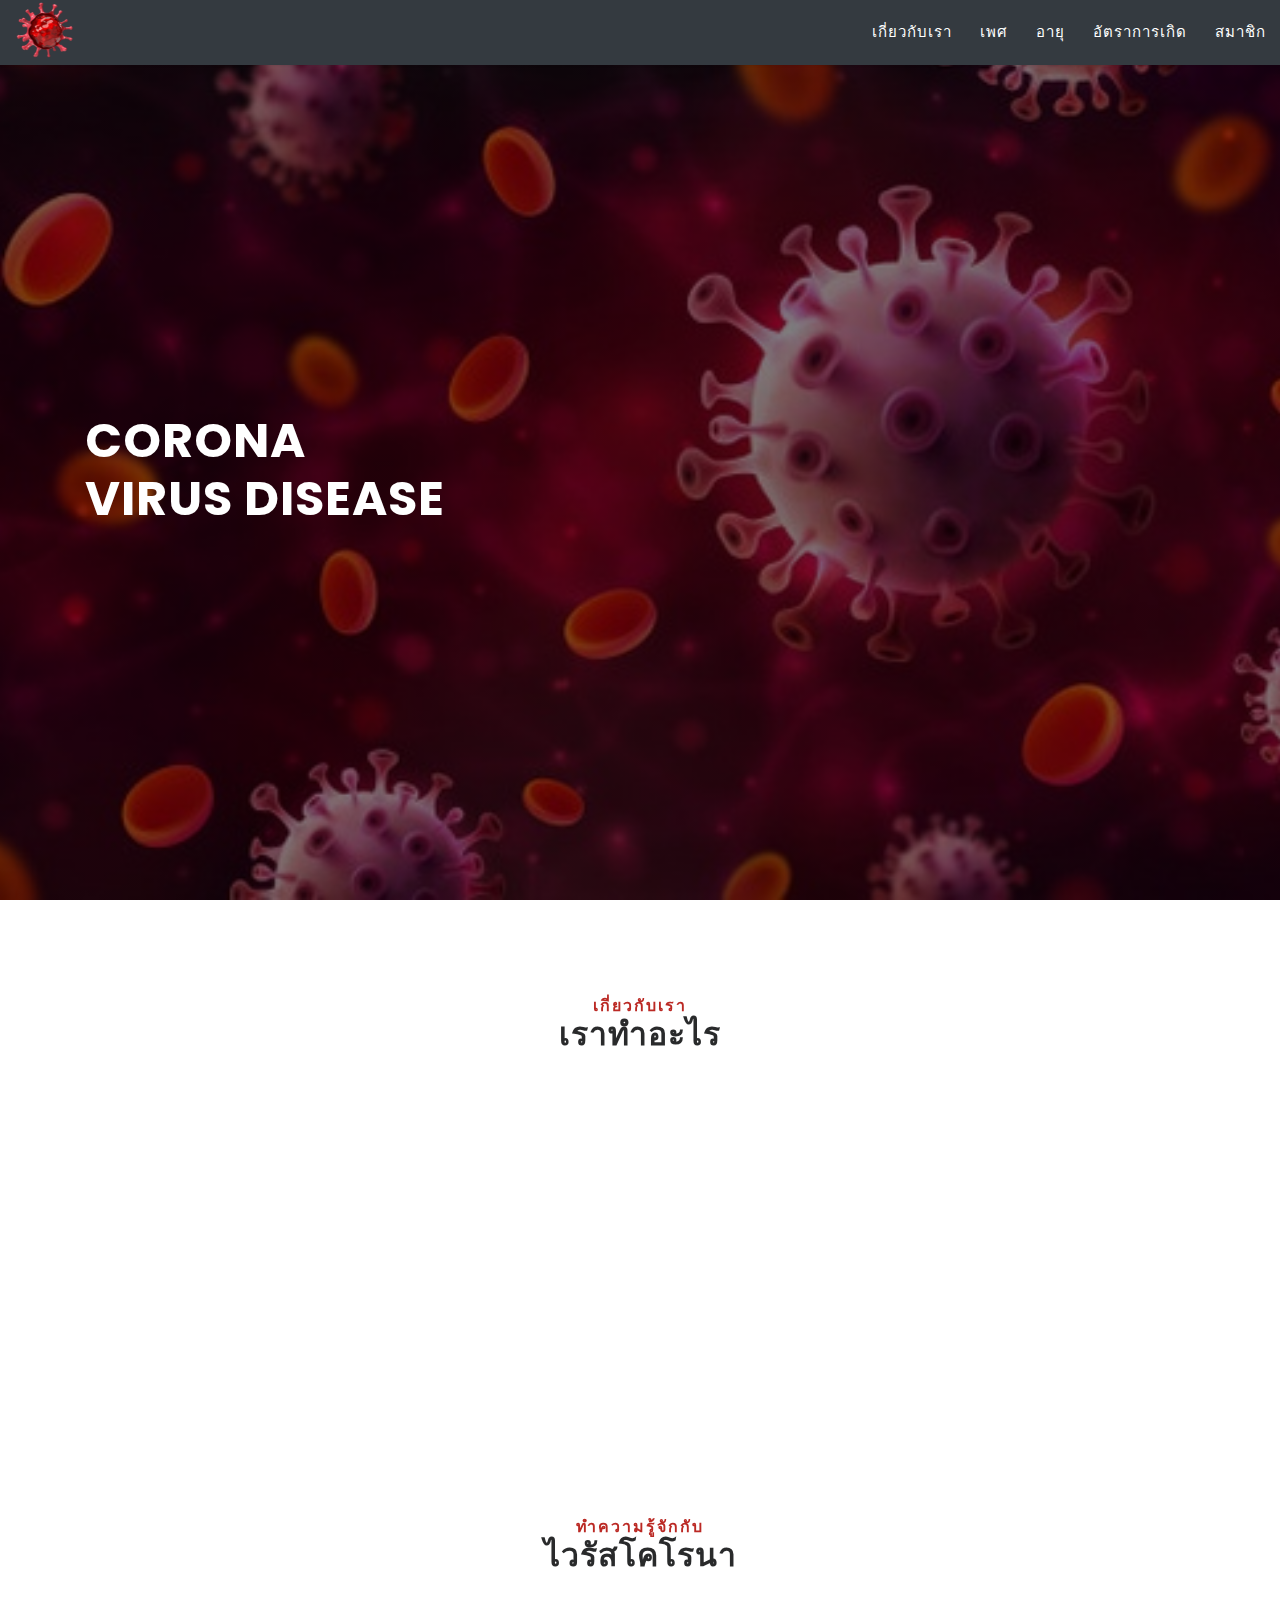
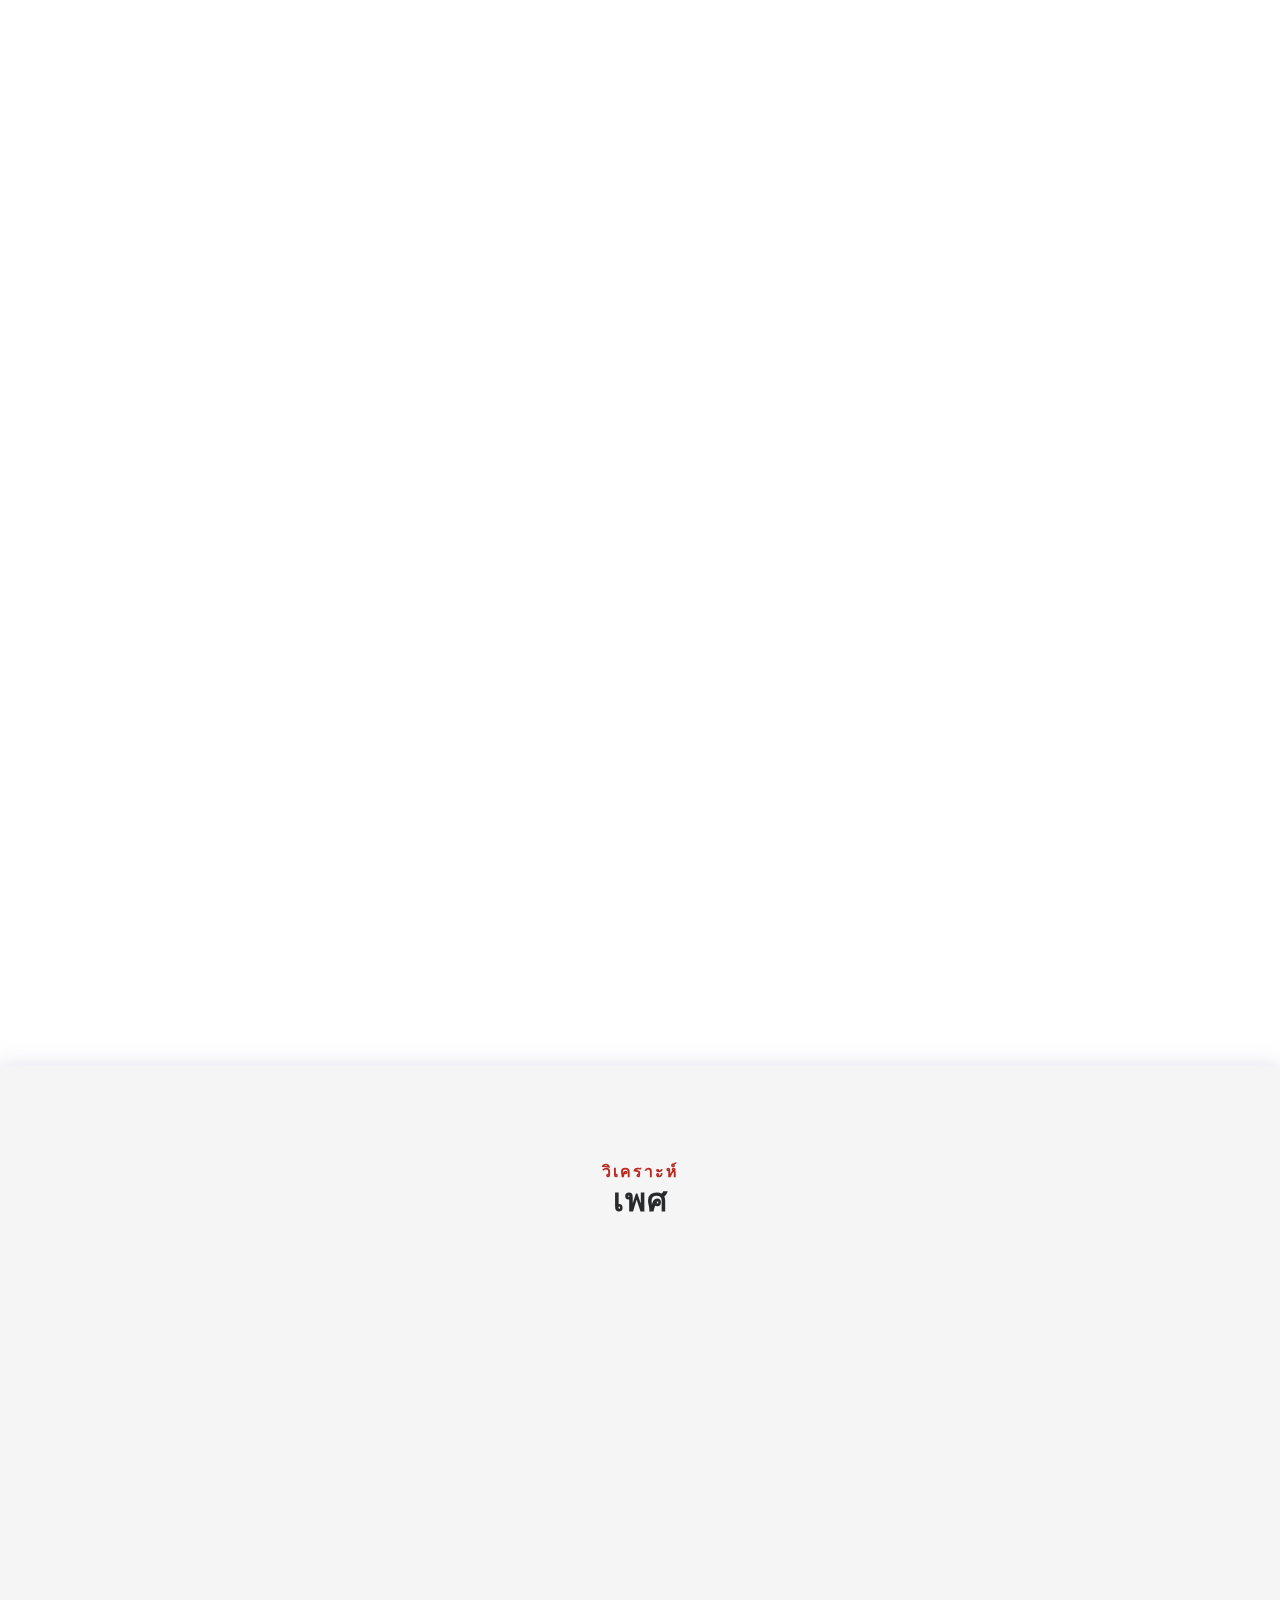
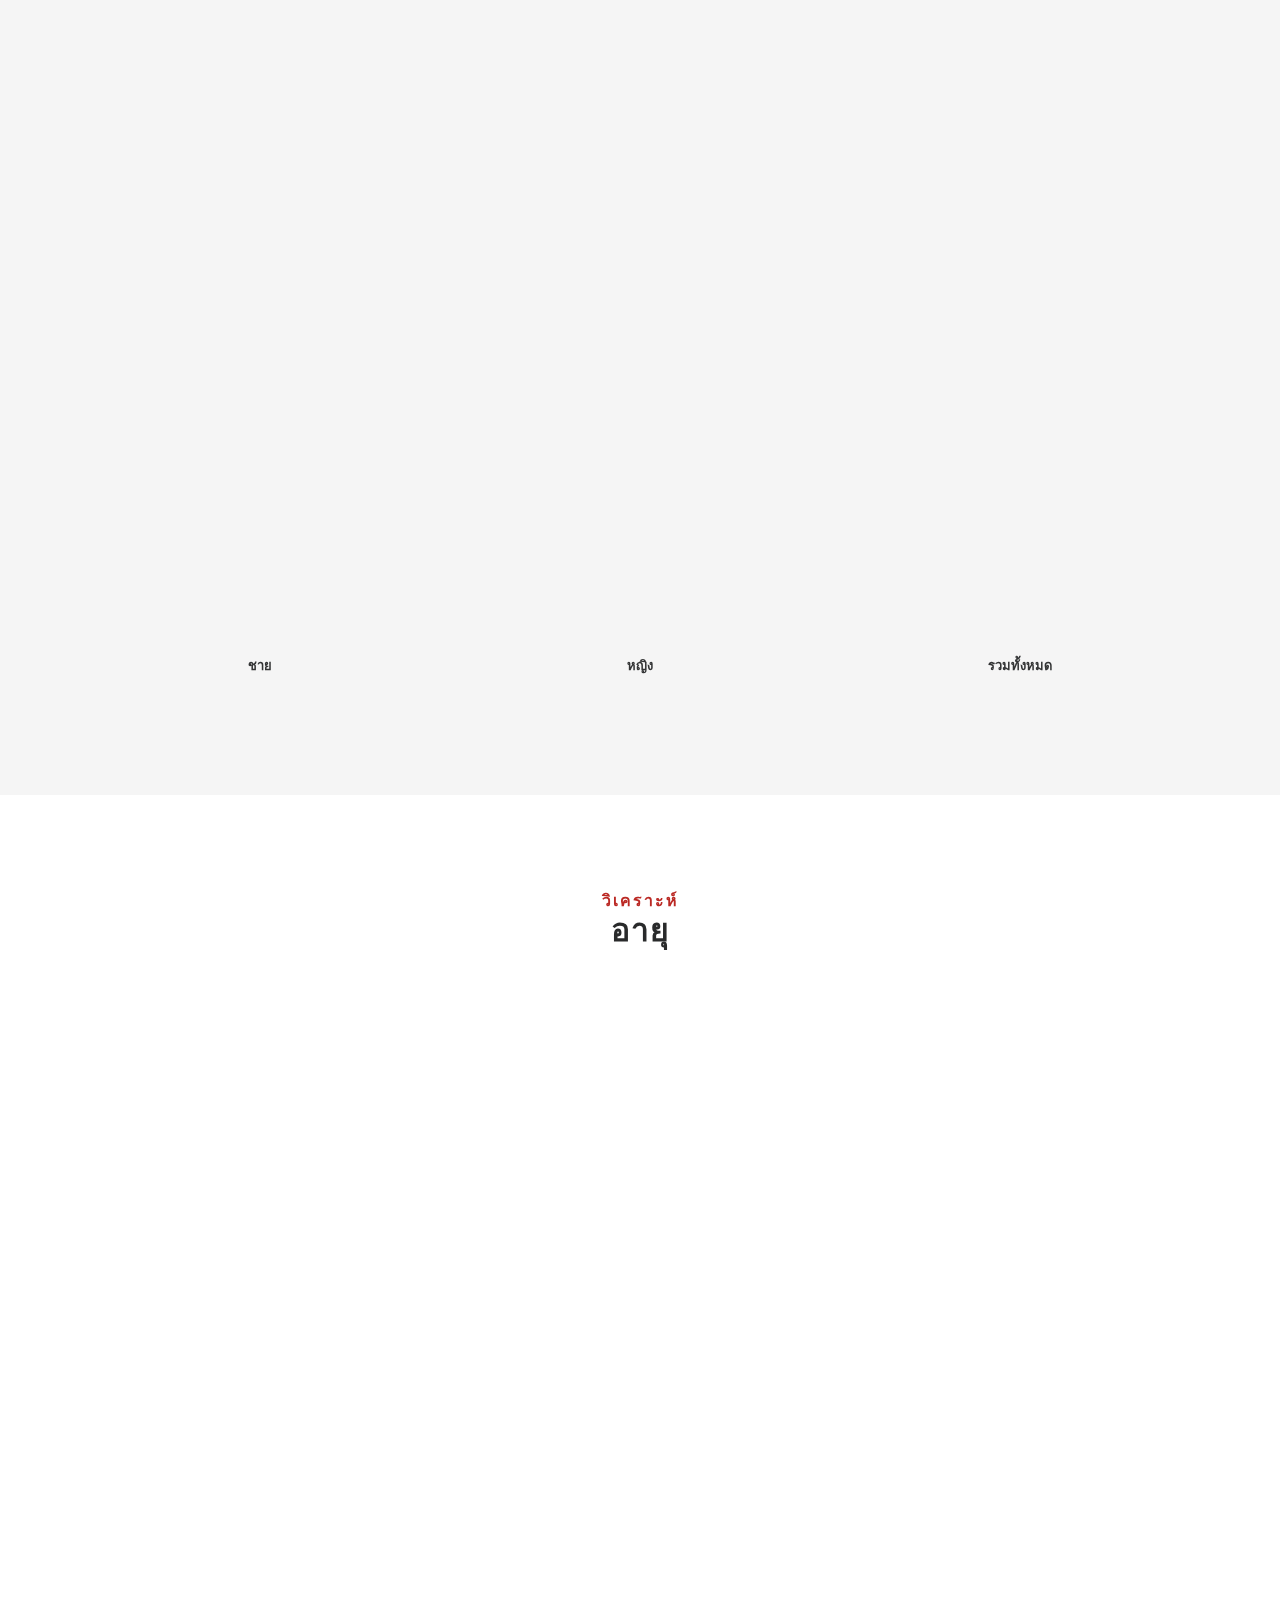
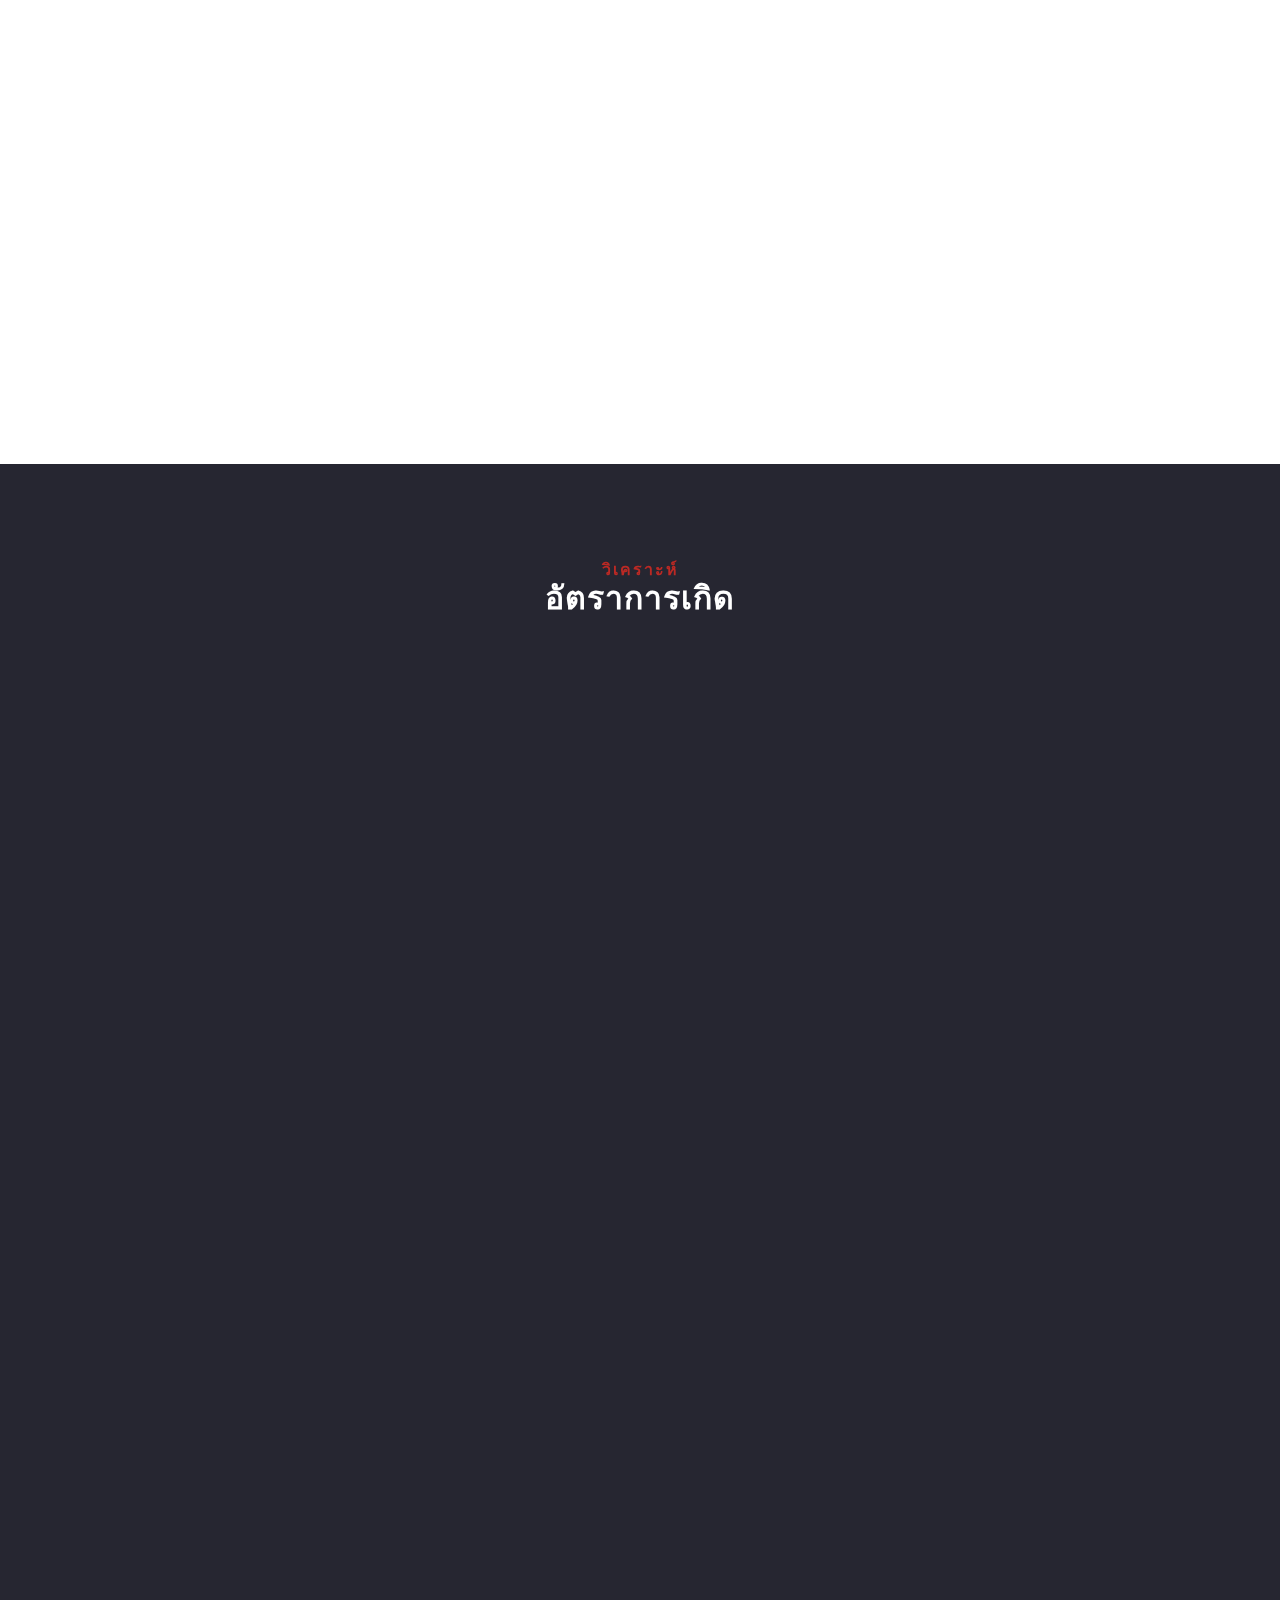
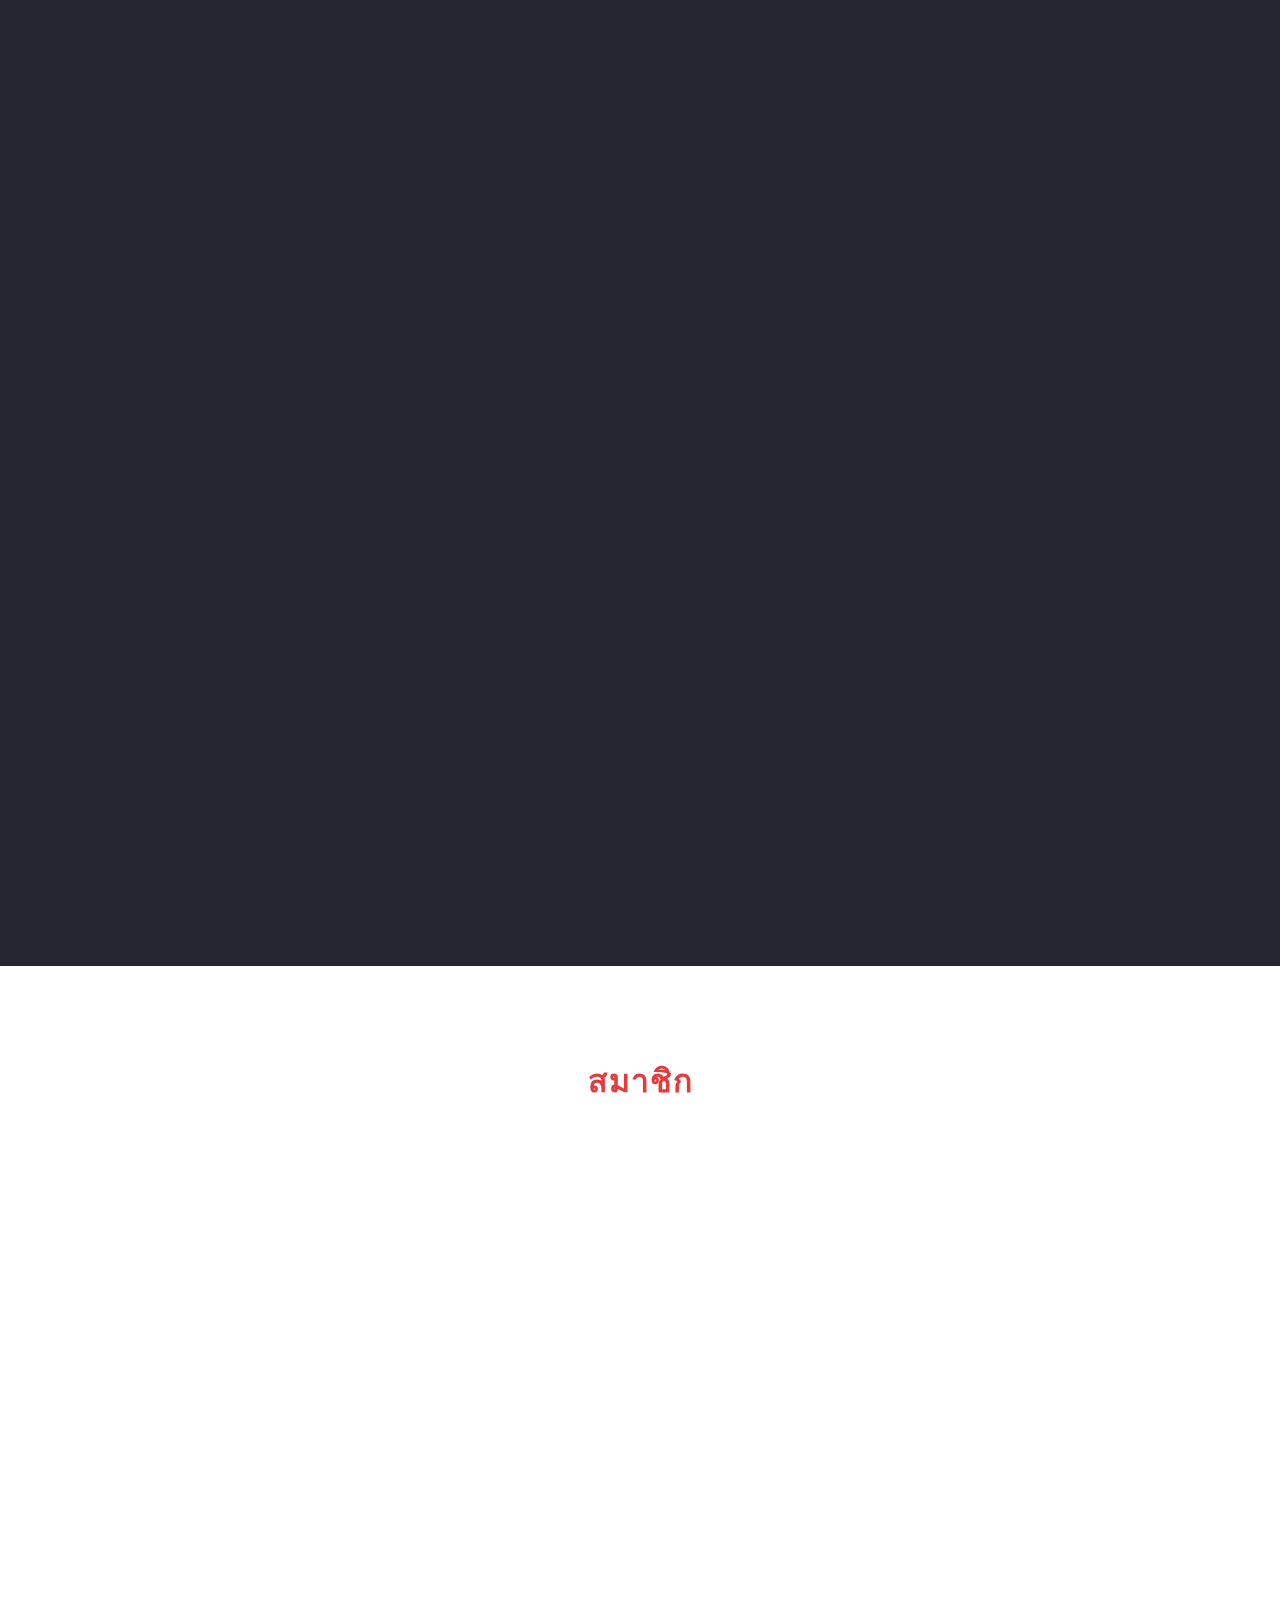
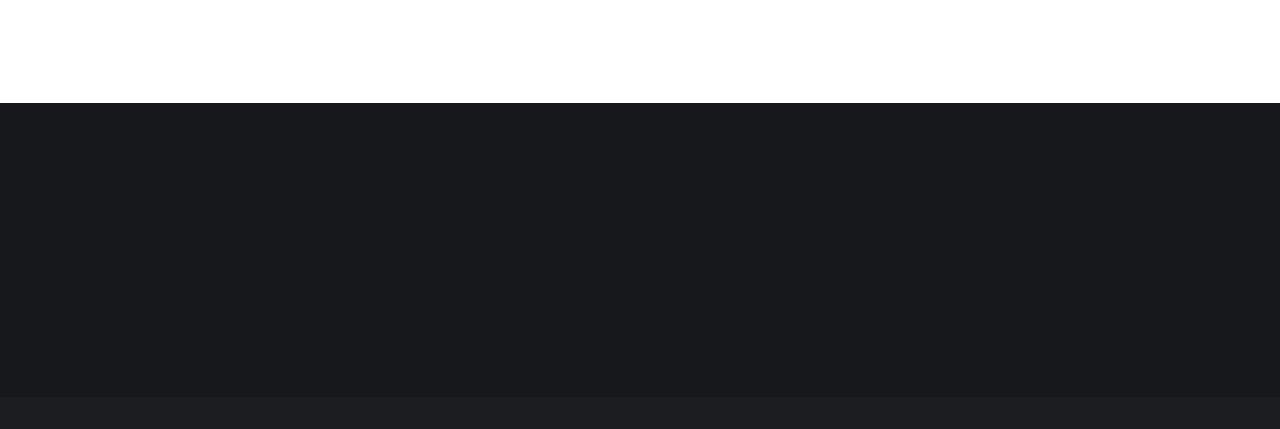
<file: project/docs/index.html>
<!DOCTYPE html>
<html>
<head>
    <title>Corona Virus Disease</title>
    <!-- Meta tag Keywords -->
    <meta name="viewport" content="width=device-width, initial-scale=1">
    <meta charset="UTF-8" />
    <meta name="keywords" content="" />
	<meta name="theme-color" content="#105ae4">
	<link rel="apple-touch-icon" sizes="180x180" href="apple-touch-icon.png">
	<link rel="icon" type="image/png" sizes="32x32" href="favicon-32x32.png">
	<link rel="icon" type="image/png" sizes="16x16" href="favicon-16x16.png">
	<link rel="manifest" href="site.webmanifest">
	<link rel="mask-icon" href="safari-pinned-tab.svg" color="#5bbad5">
	<meta name="msapplication-TileColor" content="#da532c">
	<meta name="theme-color" content="#ffffff">

    <!-- //Meta tag Keywords -->

    <!-- Custom-Files -->
    <link rel="stylesheet" href="css/bootstrap.css">
    <!-- Bootstrap-Core-CSS -->
    <link rel="stylesheet" href="css/style.css" type="text/css" media="all" />
    <link rel="stylesheet" href="css/aos.css">
    <link href='css/aos-animation.css' rel='stylesheet prefetch' type="text/css" media="all" />

    <!-- Style-CSS -->
    <!-- font-awesome-icons -->
    <link rel="stylesheet" href="https://use.fontawesome.com/releases/v5.5.0/css/all.css" integrity="sha384-B4dIYHKNBt8Bc12p+WXckhzcICo0wtJAoU8YZTY5qE0Id1GSseTk6S+L3BlXeVIU" crossorigin="anonymous">
    <!-- //font-awesome-icons -->
    <!-- /Fonts -->
    <link href="https://fonts.googleapis.com/css?family=Poppins:400,600,700" rel="stylesheet">
    <link href="https://fonts.googleapis.com/css?family=Kanit:400,500,600,700" rel="stylesheet">
    <!-- //Fonts -->

</head>

<body data-spy="scroll" data-target=".navbar" data-offset="80">
    <!-- mian-content -->
    <div class="main-content" id="home">
        <!-- header -->
        <header class="py-0">
            <div>
                <nav class="navbar navbar-expand-lg navbar-light bg-dark">
                    <h1>
                        <a class=" container navbar-brand" href="index.html"><span class="logo" id="navlogo" ></a>
                    </h1>
                    <button class="navbar-toggler" type="button" data-toggle="collapse" data-target="#navbarSupportedContent" aria-controls="navbarSupportedContent" aria-expanded="false" aria-label="Toggle navigation">
				<span class="navbar-toggler-icon"></span>
			</button>

                    <div class="collapse navbar-collapse" id="navbarSupportedContent">
                        <ul class="navbar-nav ml-4">
                            <li class="nav-item">
                                <a class="nav-link scroll" href="#about">เกี่ยวกับเรา</a>
                            </li>
                             <li class="nav-item">
                                <a class="nav-link scroll" href="#gender">เพศ</a>
                            </li>
                             <li class="nav-item">
                                <a class="nav-link scroll" href="#age">อายุ</a>
                            </li>
								  <li class="nav-item">
                                <a class="nav-link scroll" href="#rate">อัตราการเกิด</a>
                            </li>
                            <li class="nav-item">
                                <a class="nav-link scroll" href="#member">สมาชิก</a>
                            </li>
                        </ul>
                    </div>
                </nav>
            </div>
        </header>

        <!-- //header -->
        <!-- banner -->
        <section class="banner">
            <div class="container">
                <div class="row banner-grids">
                    <div class="col-lg-6 banner-info">
                        <h2 data-aos="fade-up">CORONA</h2>
                        <h3 class="mb-3" data-aos="fade-up">VIRUS DISEASE</h3>
                        <h3 class="mb-3" data-aos="fade-up"></h3>
                        <p class="mb-4" data-aos="fade-up"></p>
                    </div>
                    </div>
                </div>
            </div>
        </section>
        <!-- //banner -->
    </div>
    <!--/ab -->
    <section id="about" class="about py-lg-5 py-md-5 py-3">
        <div class="container">
            <div class="inner-sec-wthree py-lg-5 py-3">
                <h3 class="tittle text-uppercase text-center mb-lg-5 mb-3"><span class="sub-tittle">เกี่ยวกับเรา</span>เราทำอะไร</h3>
					<p class="about" data-aos="fade-up">เรานำสถิติการติดเชื้อโควิดของประเทศไทยในช่วงเดือนมีนาคม-ตุลาคม มาวิเคราะห์เพื่อต้องการให้ผู้คนสามารถเข้าถึงข้อมูลที่เป็นประโยชน์ทั้งในด้านสถานการณ์ผู้ติดเชื้อ ข้อมูลเกี่ยวกับไวรัส การป้องกันตนเอง เพื่อที่จะสามารถลดอัตราการติดเชื้อไวรัสโควิดได้</p>
                <div class="feature-grids row mb-lg-5 mb-3">
				
					
                    <div class="col-lg-4 p-0" data-aos="fade-up">
					       <a href="#gender" class="scroll">
								<div class="bottom-gd p-5">
									<h3 class="my-3"> <span class="fa fa-venus-mars" aria-hidden="true"></span>วิเคราะห์เพศ</h3>
									<p>อัตราผู้ติดเชื้อโควิดในประเทศไทย ส่วนใหญ่เป็นเพศชายหรือเพศหญิง</p>
								</div>
						    </a>
                    </div>
					
						<div class="col-lg-4 p-0" data-aos="fade-up">
							<a href="#age" class="scroll">
                        <div class="bottom-gd p-5 secondbox">
                            <h3 class="my-3"> <span class="fas fa-chart-bar" aria-hidden="true"></span>วิเคราะห์อายุ</h3>
                            <p>อัตราผู้ติดเชื้อโควิด<br>เกิดขึ้นกับช่วงอายุใดมากที่สุด</p>
                        </div>
							</a>
                    </div>
					
                    <div class="col-lg-4 p-0" data-aos="fade-up">
					       <a href="#rate" class="scroll">
								<div class="bottom-gd p-5">
									<h3 class="my-3"> <span class="fas fa-chart-line" aria-hidden="true"></span>วิเคราะห์อัตราการเกิด</h3>
									<p>อัตราผู้ที่ติดเชื้อและเสียชีวิตจากการติดเชื้อ<br>โควิดในแต่ละเดือน</p>
								</div>
						    </a>
                    </div>

                </div>
                <!-- services -->
                <div class="fetured-info pt-lg-5">
                    <h3 class="tittle text-uppercase text-center mb-lg-5 mb-3"><span class="sub-tittle">ทำความรู้จักกับ</span>ไวรัสโคโรนา</h3>
                    <div class="row fetured-sec mt-lg-5">

                        <div class="col-lg-6 serv_bottom">
                            <div class="featured-left text-center">
                                <div class="bottom-gd fea p-5 my-3" data-aos="fade-left">
                                    <span class="far fa-question-circle" style="font-size:48px;color:rgba(238, 14, 14, 0.856)" aria-hidden="true"></span>
                                    <h3 class="my-3 text-uppercase">ไวรัสโคโรนาคืออะไร</h3>
                                    <p class="px-lg-3"><b>ไวรัสโคโรนา</b> เป็นไวรัสในวงศ์ใหญ่ที่เป็นสาเหตุของโรคทั้งในสัตว์และคน ในคนนั้น ไวรัสโคโรนาหลายสายพันธุ์ทำให้เกิดโรคระบบทางเดินหายใจตั้งแต่
                                        โรคหวัดธรรมดาจนถึงโรคที่มีอาการรุนแรง เช่น โรคทางเดินหายใจตะวันออกกลาง (MERS) และโรคระบบทางเดินหายใจเฉียบพลันร้ายแรง (SARS) ไวรัสโคโรนาที่ค้นพบล่าสุดทำให้เกิดโรคติดเชื้อไวรัสโคโรนา 2019 หรือโควิด 19</p>
                                    <p class="px-lg-3"><b>โรคโควิด 19 </b>คืออะไร?

                                        โรคโควิด 19 คือโรคติดต่อซึ่งเกิดจากไวรัสโคโรนาชนิดที่มีการค้นพบล่าสุด ไวรัสและโรคอุบัติใหม่นี้ไม่เป็นที่รู้จักเลยก่อนที่จะมีการระบาดในเมืองอู่ฮั่น 
                                        ประเทศจีนในเดือนธันวาคมปี 2019 ขณะนี้โรคโควิด 19 มีการระบาดใหญ่ไปทั่ว ส่งผลกระทบแก่หลายประเทศทั่วโลก   </p>
                                </div>
                            </div>
                        </div>



                        <div class="col-lg-6 p-0">
                            <img src="images/c1.png_large" width="900px" height="900px" class="img-fluid" alt="" data-aos="fade-left">
                        </div>
						
						<div class="col-lg-6 p-0">
                            <img src="images/c2.jpg" width="900px" height="900px" class="img-fluid" alt="" data-aos="fade-right">
                        </div>
						<div class="col-lg-6 serv_bottom">
                            <div class="featured-right text-center">
                                <div class="bottom-gd fea p-5 my-3" data-aos="fade-right">
                                    <span class="far fa-comments" style="font-size:48px;color:rgba(238, 14, 14, 0.856)" aria-hidden="true"></span>
                                    <h3 class="my-3 text-uppercase">โรคโควิด 19 แพร่ระบาดได้อย่างไร</h3>
									      <p class="px-lg-3">

                                            เราสามารถรับเชื้อจากผู้ติดเชื้อโควิด 19 คนอื่น โรคนี้สามารถแพร่จากคนสู่คนผ่านทางละอองน้ำมูก น้ำลายซึ่งออกมาเมื่อผู้ป่วยโรคโควิด 19 ไอ จามหรือพูด ละอองเหล่านี้ค่อนข้างหนัก ไปไม่ได้ไกล และจะตกลงสู่พื้นอย่างรวดเร็ว <br>เรารับเชื้อโรคโควิด 19 ได้จากการหายใจเอาละอองเข้าไปจากผู้ป่วย เพราะฉะนั้น จึงจำเป็นอย่างยิ่งที่เราจะรักษาระยะห่างจากผู้อื่นอย่างน้อย 1 เมตร ละอองเหล่านี้ยังตกลงสู่วัตถุและพื้นผิวต่างๆ เช่น โต๊ะ ลูกบิดประตู ราวจับ และเมื่อคนเอามือไปจับพื้นผิวเหล่านั้นแล้วมาจับตา จมูกหรือปาก ก็จะมีเชื้อโรค นี่เป็นเหตุผลว่าทำไมเราจึงต้องล้างมือบ่อยๆด้วยน้ำและสบู่ หรือใช้แอลกอฮอล์เจลถูมือ</p>
                                    <ul id="reason">
                                    </ul>
                                </div>
                            </div>
                        </div>

						
                    </div>
                </div>
                <!-- //services -->
            </div>
        </div>
    </section>
    <!-- //ab -->
	
	<!-- gender -->
    <div id="gender" class="gender py-md-5 py-5">
        <div class="container py-xl-5 py-lg-3">
            <h3 class="tittle text-uppercase text-center mb-lg-5 mb-3"><span class="sub-tittle">วิเคราะห์</span> เพศ</h3>
            <div id="carouselExampleIndicators" class="carousel slide mb-3" data-ride="carousel" data-aos="fade-up">
                <div class="carousel-inner">
                    <div class="carousel-item active">
					    <object type="image/svg+xml" data="graph/graph_gender01.svg"></object>
                    </div>
                    <div class="carousel-item">
                        <object type="image/svg+xml" data="graph/graph_gender02.svg"></object>
                    </div>
                 </div>
					<a class="carousel-control-prev" href="#carouselExampleIndicators" role="button" data-slide="prev">
					<span class="carousel-control-prev-icon" aria-hidden="true"></span>
					<span class="sr-only">Previous</span>
				  </a>
				  <a class="carousel-control-next" href="#carouselExampleIndicators" role="button" data-slide="next">
					<span class="carousel-control-next-icon" aria-hidden="true"></span>
					<span class="sr-only">Next</span>
				  </a>
				   <ol class="carousel-indicators">
                    <li data-target="#carouselExampleIndicators" data-slide-to="0" class="active"></li>
                    <li data-target="#carouselExampleIndicators" data-slide-to="1"></li>
                </ol>
            </div>
			<p class="summary" data-aos="fade-up">จากกราฟพบว่าเพศที่มีการติดเชื้อมากที่สุดคือ<span class="male" style="color:red"> เพศชาย</span> <br>ซึ่งจำนวนที่มีการติดเชื้อ เป็นเพศชายจำนวน 2105 คน เพศหญิงจำนวน 1623 คน รวมทั้งหมด 3728 คน</p>
			
			<div class="row text-center mt-4">
                <div class="col">
                    <div class="counter">
                        <h3 class="timer count-title count-number" style="color:rgba(223, 22, 22, 0.836)" data-to="2105" data-speed="1000"></h3>
                        <p class="count-text ">ชาย</p>
                    </div>
                </div>
                <div class="col">
                    <div class="counter">
                        <h3 class="timer count-title count-number" style="color:rgba(223, 22, 22, 0.836)" data-to="1623" data-speed="1000"></h3>
                        <p class="count-text ">หญิง</p>
                    </div>
                </div>
                <div class="col">
                    <div class="counter">
                        <h3 class="timer count-title count-number" style="color:rgba(223, 22, 22, 0.836)" data-to="3728" data-speed="1000"></h3>
                        <p class="count-text ">รวมทั้งหมด</p>
                    </div>
                </div>
            </div>
        </div>
    </div>
    <!-- //gender -->

	    <!--/age -->
    <section id="age" class="age py-md-5 py-5">
        <div class="container py-xl-5 py-lg-3">
            <h3 class="tittle text-uppercase text-center mb-lg-5 mb-3" ><span class="sub-tittle">วิเคราะห์</span> อายุ</h3>
            <object type="image/svg+xml" data="graph/graph_age.svg" class="svggraph" data-aos="fade-up"></object>
			<p class="summary" data-aos="fade-up">จากกราฟพบว่า<br>
			ช่วงอายุที่มีผู้ติดเชื้อมากที่สุดอยู่ในช่วงอายุ 23-30 ปี ซึ่งเป็นช่วงอายุในวัยทำงานที่ต้องมีการออกไปพบปะผู้คน ทำให้มีความเสี่ยงที่จะติดเชื้อสูง
			</p>
        </div>
    </section>
    <!--//age-->
	
	
    <!-- /rate -->
    <section id="rate" class="rate py-lg-5 py-md-5 py-3">
        <div class="container py-xl-5 py-lg-3">
		      <h3 class="tittle text-uppercase text-center mb-lg-5 mb-3" ><span class="sub-tittle">วิเคราะห์</span> อัตราการเกิด</h3>
				<object type="image/svg+xml" data="graph/graph_dead_infected.svg" class="svggraph" data-aos="fade-up"></object>
				
				<p class="summary" data-aos="fade-up">จากกราฟพบว่าในช่วงแรกอัตราการติดเชื้อและการตายมีจำนวนสูงมากเพราะเป็นช่วงที่ยังไม่รู้จักวิธีการป้องกันและรับมือกับไวรัส</p>
				
				 <ul class="howto">
					<h3 data-aos="fade-up">วิธีปกป้องตัวเองจากโควิด</h3>
					 <li data-aos="fade-up">
					 <p>-ล้างมือบ่อยๆให้สะอาดด้วยแอลกอฮอล์เจลหรือด้วยน้ำและสบู่ เพราะการทำความสะอาดมือด้วยสองวิธีนี้เป็นการฆ่าเชื้อโรคที่อยู่บนมือเรา</p>
					 </li>
					 <li data-aos="fade-up">
					 <p>-รักษาระยะอย่างน้อย 1 เมตร จากผู้อื่น เพราะเมื่อคนไอ จาม หรือ พูด จะทำให้เกิดฝอยละอองขนาดเล็กจากจมูกและลำคอซึ่งอาจมีเชื้อโรคได้ ถ้าอยู่ใกล้เกินไปก็จะหายใจเอาฝอยละอองเหล่านั้นเข้าไปด้วยซึ่งมีเชื้อโรคปนอยู่ ในกรณีที่คนนั้นไม่สบาย</p></li>
                     
                     <li data-aos="fade-up">
					 <p>-เลี่ยงการไปพื้นที่หนาแน่น เพราะเมื่อคนมารวมตัวกันเป็นจำนวนมาก เรามีโอกาสเสี่ยงที่จะเข้าใกล้ผู้ป่วยโควิด 19 และเมื่อคนหนาแน่นก็จะรักษาระยะห่าง 1 เมตรได้ยาก</p></li>
					 <li data-aos="fade-up">
                     <p>-เลี่ยงการเอามือมาจับตา จมูกและปาก เพราะมือไปสัมผัสอะไรมาหลายอย่างและอาจไปสัมผัสเชื้อโรคมาด้วย เมื่อมือปนเปื้อนก็จะส่งต่อเชื้อโรคไปยังตา จมูกและปาก จากนั้นเชื้อโรคก็จะเข้าสู่ร่างกายและทำให้เราป่วย</p></li>
                     <li data-aos="fade-up">
                    <p>-ทั้งตัวเราเองและคนรอบข้างควรมีสุขลักษณะที่ดีเกี่ยวกับระบบทางเดินหายใจ ซึ่งหมายความว่า ต้องปิดปากทุกครั้งที่ไอหรือจามด้วยข้อศอกหรือด้วยกระดาษทิชชู จากนั้นทิ้งกระดาษทิชชูทันทีและล้างมือ เพราะฝอยละอองแพร่เชื้อได้ ถ้ามีมารยาทในการไอ จามที่ดี <br>เราก็ป้องกันคนรอบตัวจากเชื้อโรคอื่นๆด้วยเช่น หวัด ไข้หวัดและโรคโควิด 19</p>
                    <li data-aos="fade-up">
                    <p>-อยู่บ้านและแยกตัวเองถึงแม้จะมีอาการเพียงเล็กน้อย เช่น ไอ ปวดศีรษะ ไข้ จนกว่าจะหายดี ให้ใครมาส่งเสบียงและสิ่งของจำเป็น แต่หากต้องออกจากบ้านใส่หน้ากากเพื่อป้องกันการไปแพร่เชื้อให้ผู้อื่น เพราะการเลี่ยงการสัมผัสกับผู้อื่นเป็นการป้องกันผู้อื่นจากเชื้อโควิด 19 และเชื้อโรคอื่นๆ</p>
                    <li data-aos="fade-up">
                    <p>-หากมีอาการไข้ หรือไอร่วมกับอาการหายใจลำบาก ติดขัด ควรปรึกษาแพทย์ทันที หากเป็นไปได้ แนะนำให้โทรไปล่วงหน้า เพื่อสถานพยาบาลจะได้ให้คำแนะนำ เพราะหน่วยงานของรัฐและท้องถิ่นมีข้อมูลของสถานการณ์ล่าสุดในพื้นที่ของท่าน การโทรไปแจ้งล่วงหน้าจะทำให้เจ้าหน้าที่สาธารณสุขสามารถแนะนำท่านให้ไปยังหน่วยบริการทางการแพทย์ได้อย่างเหมาะสม ทั้งนี้ เพื่อเป็นการป้องกันตัวท่านเองและป้องการการแพร่กระจายของไวรัสและเชื้อโรคอื่นๆด้วย</p>
                    <li data-aos="fade-up">
                    <p>-ติดตามข่าวสารข้อมูลจากแหล่งที่น่าเชื่อถือ เช่น องค์การอนามัยโลกและหน่วยงานสาธารณสุข เพราะทางการและท้องถิ่นจะให้ข้อมูลได้ดีที่สุดว่าคนในพื้นที่ควรจะทำอย่างไรเพื่อป้องกันตนเอง</p>
              
                </ul>
				
        </div>
    </section>
    <!-- //rate -->
	
	<!--//team -->
    <section id="member" class="banner-bottom py-lg-5 py-4">
        <div class="container">
            <div class="inner-sec-wthree py-lg-5 py-4 speak">
                <h3 class="tittle text-uppercase text-center mb-lg-5 mb-3" style="color:rgba(223, 22, 22, 0.836)">สมาชิก</h3>
                <div class="row mt-lg-5 mb-lg-5">
				
                    <div class="col-md-3 team-gd text-center" data-aos="fade-up-right">
                        <div class="team-img mb-4">
                            <img src="images/pui.jpg " style="width:150px;height:150px;" class="img-fluid rounded-circle" alt="63070014">
                        </div>
                        <div class="team-info">
                            <h3 class="mt-md-4 mt-3"><span class="sub-tittle-team">63070014</span>นางสาวขวัญพิชชา อิ่มโดด</h3>
                            <ul class="social_section_1info mt-md-4 mt-3">
                                <li class="facebook"><a href="https://www.facebook.com/profile.php?id=100001876720795" target="_blank"><i class="fab fa-facebook-f"></i></a></li>
                                
                            </ul>
                        </div>
                    </div>

                    <div class="col-md-3 team-gd text-center" data-aos="fade-up-right">
                        <div class="team-img mb-4">
                            <img src="images/jao.jpg" style="width:150px;height:150px;" class="img-fluid rounded-circle" alt="63070015">
                        </div>
                        <div class="team-info">
                            <h3 class="mt-md-4 mt-3"><span class="sub-tittle-team">63070015</span>นางสาวคณากานต์ <br>ศรีสมบูรณ์สุข</h3>
                            <ul class="social_section_1info mt-md-4 mt-3">
                                <li class="facebook"><a href="https://www.facebook.com/natthapun.srisomboonsuk.9" target="_blank"><i class="fab fa-facebook-f"></i></a></li>
                                
                            </ul>
                        </div>
                    </div>

                    <div class="col-md-3 team-gd second text-center" data-aos="fade-up">
                        <div class="team-img mb-4">
                            <img src="images/kla.jpg" style="width:150px;height:150px;" class="img-fluid rounded-circle" alt="63070016">
                        </div>
                        <div class="team-info">
                            <h3 class="mt-md-4 mt-3"><span class="sub-tittle-team">63070016</span>นายจักราภัทร สุดใจ</h3>
                            <ul class="social_section_1info mt-md-4 mt-3">
                                <li class="facebook"><a href="https://www.facebook.com/chakraphat.sudjai/" target="_blank"><i class="fab fa-facebook-f"></i></a></li>
                               
                            </ul>
                        </div>
                    </div>
					
                    <div class="col-md-3 team-gd text-center" data-aos="fade-up">
                        <div class="team-img mb-4">
                            <img src="images/pim.jpg" style="width:150px;height:150px;" class="img-fluid rounded-circle" alt="63070048">
                        </div>
                        <div class="team-info">
                            <h3 class="mt-md-4 mt-3"><span class="sub-tittle-team">63070048</span>นางสาวณัชชา ธีระแนว</h3>
                            <ul class="social_section_1info mt-md-4 mt-3">
                                <li class="facebook"><a href="https://www.facebook.com/pimdy.win" target="_blank"><i class="fab fa-facebook-f"></i></a></li>

                            </ul>
                        </div>

					
                </div>


            </div>
        </div>
    </section>
    <!--//team -->
	
    <!--footer -->
    <footer>
        <section class="footer footer_1its py-5">
            <div class="container py-md-4">
                <div class="footer-grid_section text-center">
                    <div class="footer-title-w3ls mb-3" data-aos="fade-up">
                        <a href="index.html" class="text-uppercase"><span class="logo" id="footlogo"></span>Corona Virus Disease</a>
                    </div>
                    <div class="footer-text">
                        <p data-aos="fade-up">โครงงานนี้เป็นส่วนหนึ่งของวิชา Problem Solving in Information Technology<br>คณะเทคโนโลยีสารสนเทศ สถาบันเทคโนโลยีพระจอมเกล้าเจ้าคุณทหารลาดกระบัง</p>
                    </div>
                </div>

            </div>
        </section>
    </footer>
    <!-- //footer -->

    <!-- copyright -->
    <div class="cpy-right text-center py-3">
    </div>
    <!-- //copyright -->

    <script src="js/jquery-2.2.3.min.js"></script>
    <!--/aos -->
    <script src="js/aos.js"></script>
    <script>
        AOS.init({
            easing: 'ease-out-back',
            duration: 1000
        });

    </script>
    <!--//aos -->

    <!--/counter-->
    <script src="js/counternew.js"></script>
    <!--//counter-->
    <!--/ start-smoth-scrolling -->
    <script src="js/move-top.js"></script>
    <script src="js/easing.js"></script>
    <script>
        jQuery(document).ready(function($) {
            $(".scroll").click(function(event) {
                event.preventDefault();
                $('html,body').animate({
                    scrollTop: $(this.hash).offset().top -65
                }, 1000);
            });
        });

    </script>

    <script>
        $(document).ready(function() {
            $().UItoTop({
                easingType: 'easeOutQuart'
            });

        });

    </script>
    <!--// end-smoth-scrolling -->

    <!-- //js -->

    <script src="js/bootstrap.js"></script>
	</div>

</body>

</html>
</file>
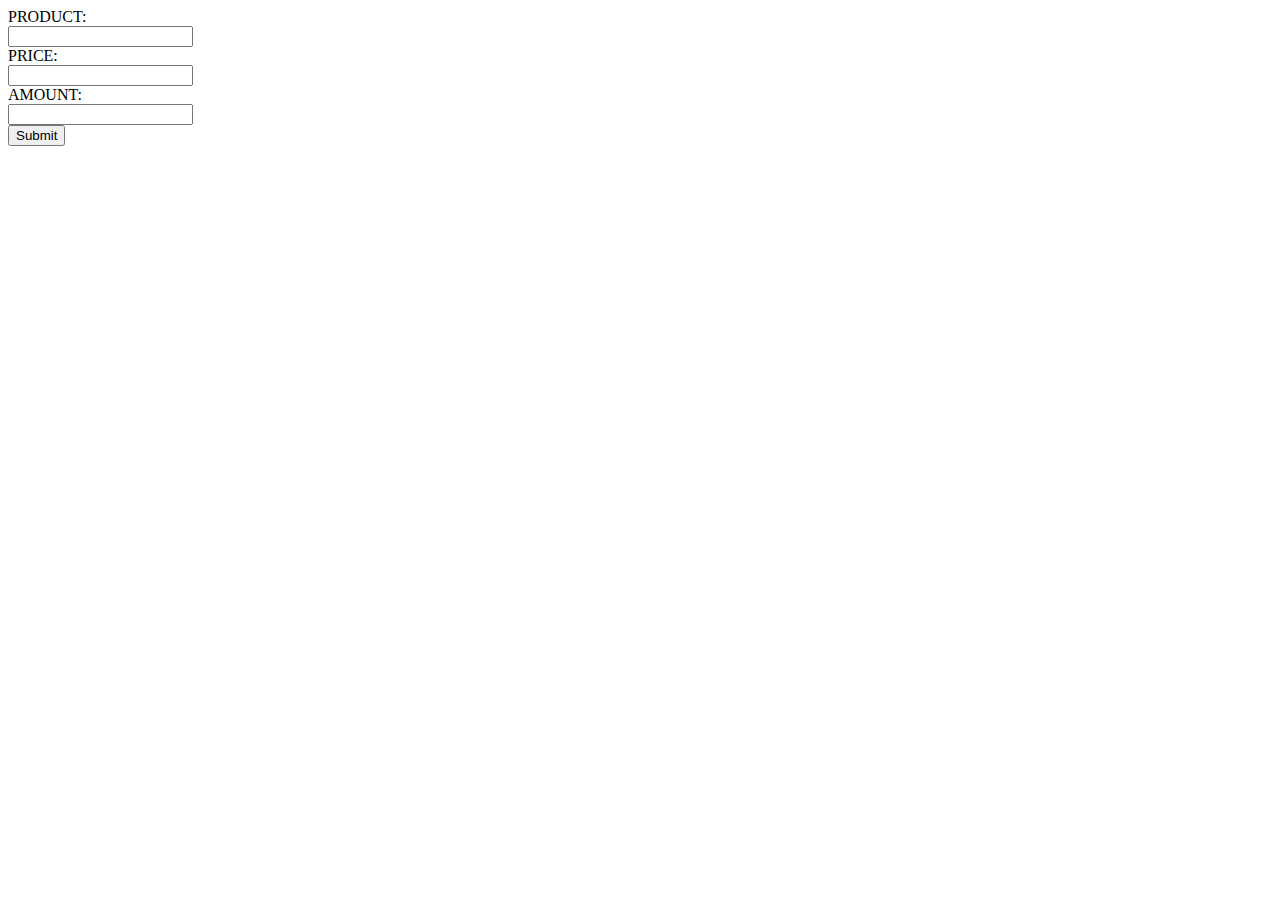
<file: forminsertdata.html>
<!DOCTYPE html>
<html>
<head>
	<title>Insertname Form</title>
<meta charset="utf-8">
</head>
<body>
  <form action = "insertdata.php" method = "post" id="CommentForm" >
    PRODUCT:<br>
    <input type="text" name = "product" /><br>
    PRICE:<br>
    <input type="text" name = "price" /><br>
    AMOUNT:<br>
    <input type="text" name = "amount" /><br>    <input type="submit" id="commentBtn">
  </form> 
</body>
</html>
</file>
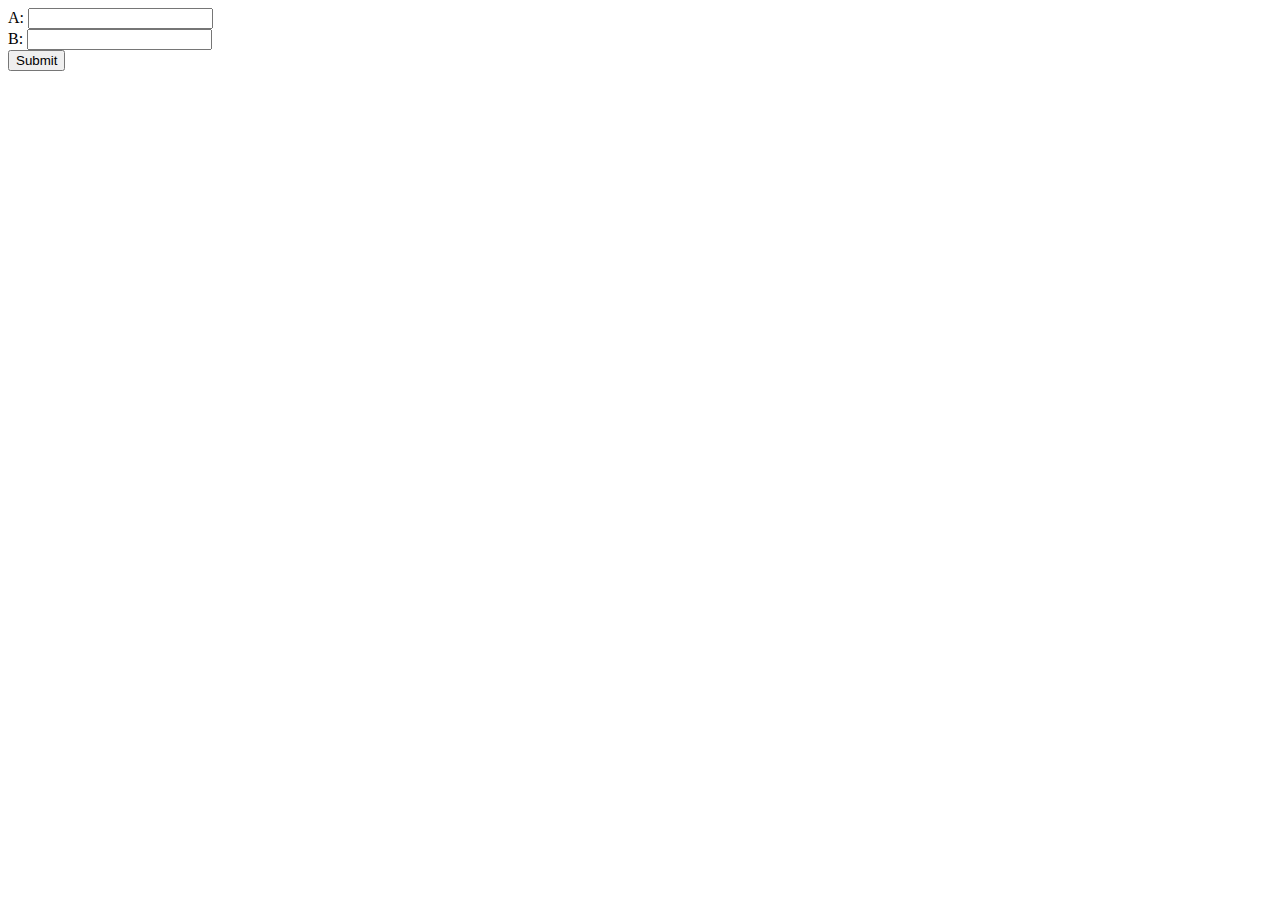
<file: ITF/exam.html>
<html>
<head>
<title>ITF Lab</title>
</head>
<body>

  <form action="exam.php" method="post">
    A: <input type="text" name="A" /><br>
    B: <input type="text" name="B" /><br>
    <input type="submit" />
  </form>
</body>
</html>
</file>
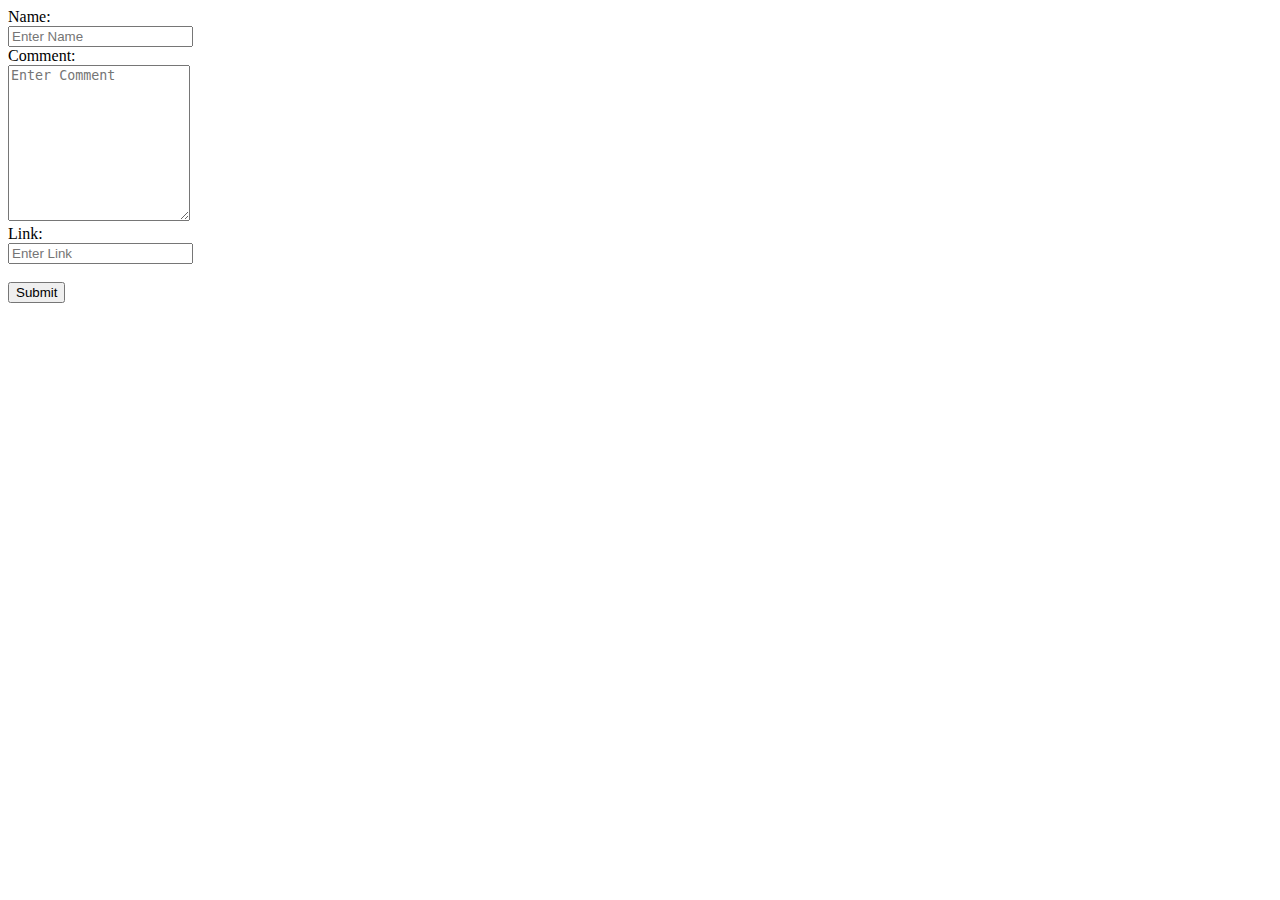
<file: ITF/formdata.html>
<!DOCTYPE html>
<html>
<head>
    <title>Comment Form</title>
</head>
<body>
  <form action = "insertdata.php" method = "post" id="CommentForm" >
    Name:<br>
    <input type="text" name = "name" id="idName" placeholder="Enter Name"> <br>
    Comment:<br>
    <textarea rows="10" cols="20" name = "comment" id="idComment" placeholder="Enter Comment"></textarea><br>  
    Link:<br>
    <input type="text" name = "link" id="idLink" placeholder="Enter Link"> <br><br>
    <input type="submit" id="commentBtn">
  </form> 
</body>
</html>
</file>
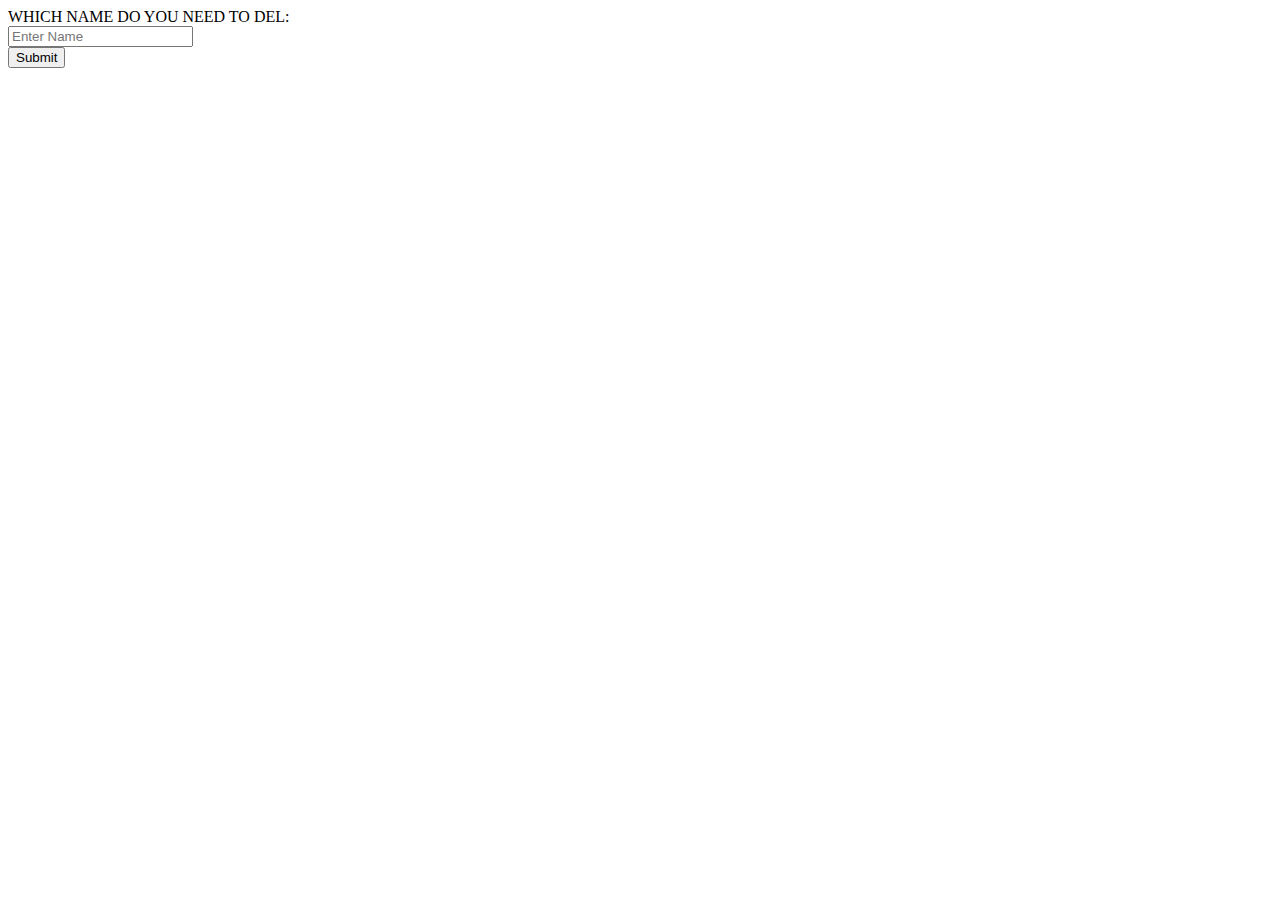
<file: ITF/formdeletedata.html>
<!DOCTYPE html>
<html>
<head>
	<title>Delete Form</title>
<meta charset="utf-8">
</head>
<body>
  <form action = "deletedata.php" method = "post" id="CommentForm" >
    WHICH NAME DO YOU NEED TO DEL:<br>
    <input type="text" name = "name" id="idName" placeholder="Enter Name"> <br>
    <input type="submit" id="commentBtn">
  </form> 
</body>
</html>
</file>
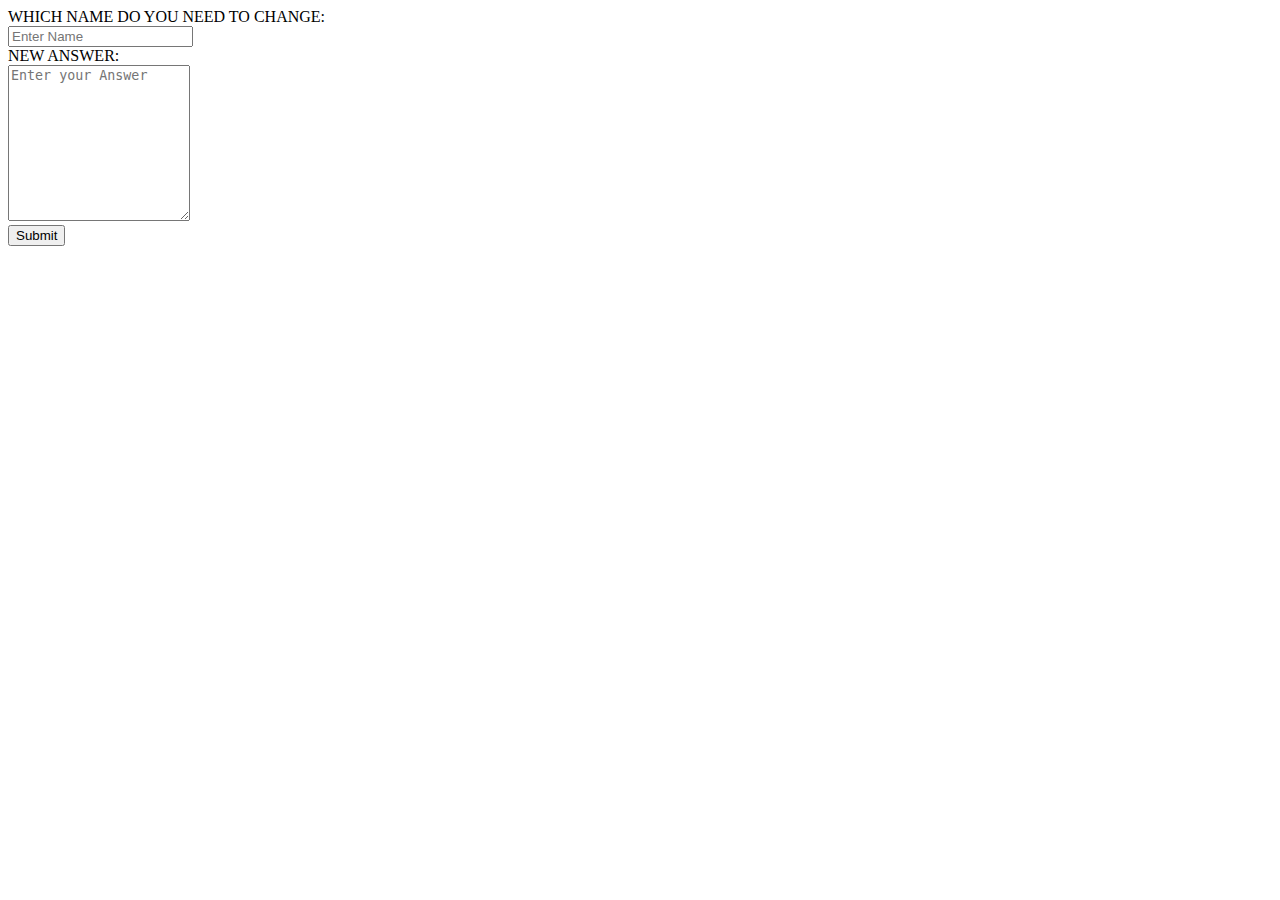
<file: ITF/formindexdata.html>
<!DOCTYPE html>
<html>
<head>
	<title>Edit Form</title>
<meta charset="utf-8">
</head>
<body>
  <form action = "changedata.php" method = "post" id="CommentForm" >
    WHICH NAME DO YOU NEED TO CHANGE:<br>
    <input type="text" name = "name" id="idName" placeholder="Enter Name"> <br>
    NEW ANSWER:<br>
    <textarea rows="10" cols="20" name = "comment" id="idComment" placeholder="Enter your Answer"></textarea><br>  
    <input type="submit" id="commentBtn">
  </form> 
</body>
</html>
</file>
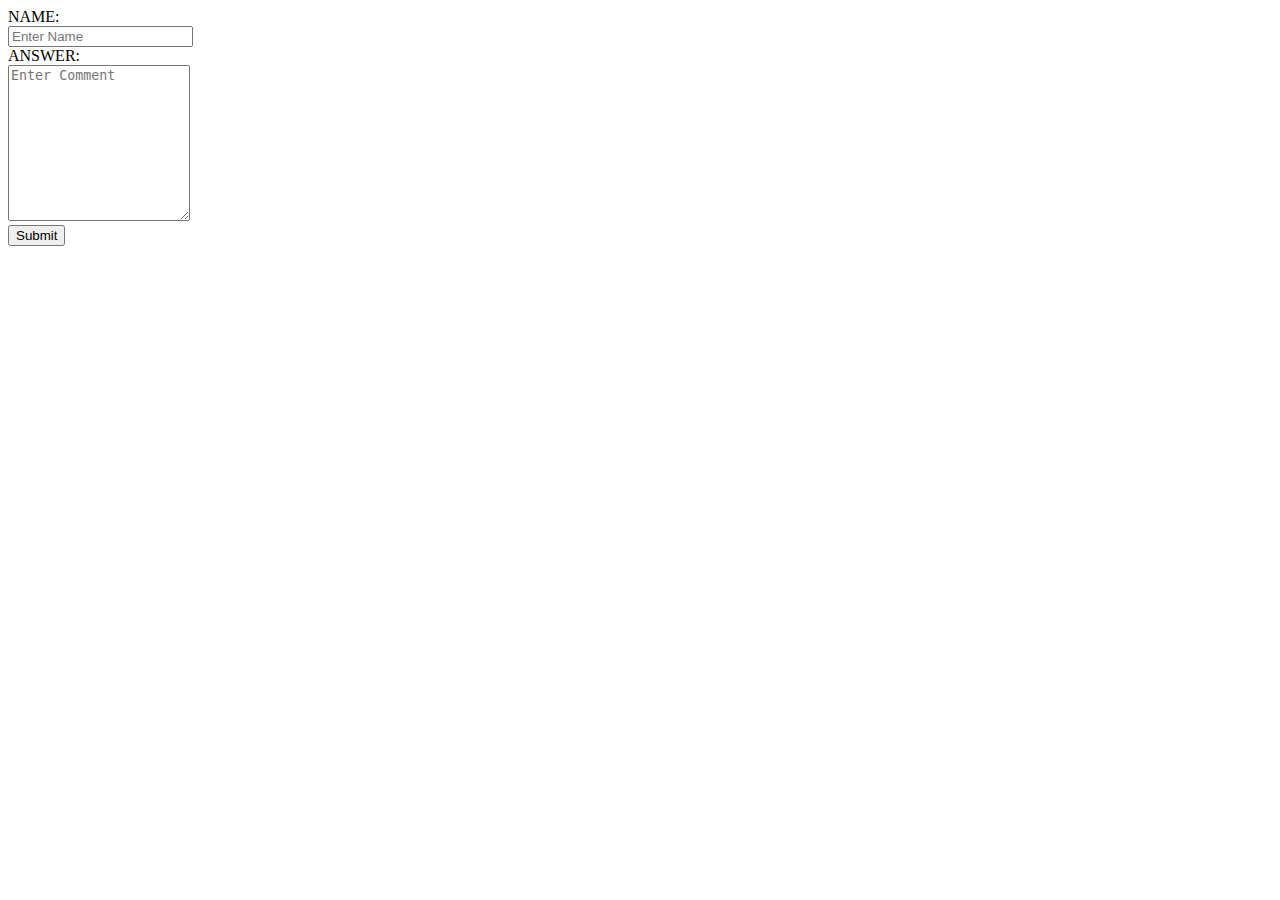
<file: ITF/forminsertdata.html>
<!DOCTYPE html>
<html>
<head>
	<title>Insertname Form</title>
<meta charset="utf-8">
</head>
<body>
  <form action = "insertdata.php" method = "post" id="CommentForm" >
    NAME:<br>
    <input type="text" name = "name" id="idName" placeholder="Enter Name"> <br>
    ANSWER:<br>
    <textarea rows="10" cols="20" name = "comment" id="idComment" placeholder="Enter Comment"></textarea><br>  
    <input type="submit" id="commentBtn">
  </form> 
</body>
</html>
</file>
<file: project/docs/css/style.css>
html,
body {
    margin: 0;
    font-size: 100%;
    background: #fff;
    font-family: 'Poppins', 'Taviraj', sans-serif;
	overflow-x: hidden;
}

body a {
    text-decoration: none;
    transition: 0.5s all;
    -webkit-transition: 0.5s all;
    -moz-transition: 0.5s all;
    -o-transition: 0.5s all;
    -ms-transition: 0.5s all;
}

a:hover {
    text-decoration: none;
}

input[type="button"],
input[type="submit"],
input[type="text"],
input[type="email"],
input[type="search"] {
    transition: 0.5s all;
    -webkit-transition: 0.5s all;
    -moz-transition: 0.5s all;
    -o-transition: 0.5s all;
    -ms-transition: 0.5s all;
    font-family: 'Poppins', 'Kanit', sans-serif;
}

h1,
h2,
h3,
h4,
h5,
h6 {
    margin: 0;
    letter-spacing: 1px;
    font-weight: 700;
}

p {
    font-size: 0.9em;
    line-height: 2em;
}

ul {
    margin: 0;
    padding: 0;
	list-style-type: none;
}

body img {
    border-radius: 4px;
    -webkit-border-radius: 4px;
    -o-border-radius: 4px;
    -moz-border-radius: 4px;
    -ms-border-radius: 4px;
}

/*--/header --*/

/*-- header --*/
.logo {
	display: inline-block;
   background-image:url('../images/logo2.png');
   background-size: contain;
   margin:0;
   padding:0;
}

#navlogo {
	width:60px;
   height:60px;
}

#footlogo {
	width:60px;
   height:60px;
   vertical-align: -10px;
}

header {
    -webkit-box-shadow: 0 0.15rem 0.1rem 0 rgba(0, 0, 0, 0.05);
    box-shadow: 0 0.15rem 0.1rem 0 rgba(0, 0, 0, 0.05);
    position: fixed;
    width: 100%;
    z-index: 99;
    background: #105ae4;
}

.banner a {
  position: absolute;
  bottom: 20px;
  left: 50%;
  z-index: 2;
  display: inline-block;
  -webkit-transform: translateX(-50%);
  transform: translateX(-50%);
  color: #fff;
  letter-spacing: .1em;
  text-decoration: none;
  transition: opacity .3s;
}
.banner a:hover {
  color: #1963eb;
}
.banner a:hover span {
  border-color: #1963eb;
}
.banner a {
  padding-top: 60px;
}
.banner a span {
  position: absolute;
  top: 0;
  left: 50%;
  width: 24px;
  height: 24px;
  margin-left: -12px;
  border-left: 1px solid #fff;
  border-bottom: 1px solid #fff;
  -webkit-transform: rotate(-45deg);
  transform: rotate(-45deg);
  -webkit-animation: sdb04 2s infinite;
  animation: sdb04 2s infinite;
  box-sizing: border-box;
}
@-webkit-keyframes sdb04 {
  0% {
    -webkit-transform: rotate(-45deg) translate(0, 0);
  }
  20% {
    -webkit-transform: rotate(-45deg) translate(-10px, 10px);
  }
  40% {
    -webkit-transform: rotate(-45deg) translate(0, 0);
  }
}
@keyframes sdb04 {
  0% {
    transform: rotate(-45deg) translate(0, 0);
  }
  20% {
    transform: rotate(-45deg) translate(-10px, 10px);
  }
  40% {
    transform: rotate(-45deg) translate(0, 0);
  }
}

.navbar-light .navbar-brand,
.footer h2 a {
    color: #323648;
    font-size: 33px;
    font-weight: 600;
    letter-spacing: 0px;
	vertical-align: middle;
	line-height: 100%;
}

.navbar-light .navbar-brand i,
.footer h2 i {
    color: #fff;
}

.navbar-light .navbar-nav .show > .nav-link,
.navbar-light .navbar-nav .active > .nav-link,
.navbar-light .navbar-nav .nav-link.show,
.navbar-light .navbar-nav .nav-link.active {
    color: #d1dff9;
}

.navbar-light .navbar-nav .nav-link:hover,
.navbar-light .navbar-nav .nav-link:focus {
    color: #b7cdf7;
	transform: scale(1.1);
}

.navbar-light .navbar-nav .nav-link,
.dropdown-item {
    color: #fff;
    font-size: 15px;
    letter-spacing: 1px;
    padding: 0 14px;
}

.dropdown-item {
    color: #333;
    font-size: 14px;
}

.dropdown-item {
    padding: 0.4rem 1.5rem;
}

.dropdown-toggle::after {
    margin-left: 0em;
    vertical-align: middle;
}

.dropdown-menu {
    border: none;
    -webkit-box-shadow: 0.15rem 0.15rem 0.1rem 0 rgba(0, 0, 0, 0.05);
    box-shadow: 0.15rem 0.15rem 0.1rem 0 rgba(0, 0, 0, 0.05);
}

.header-right a.signin {
    font-size: 16px;
    letter-spacing: 1px;
    color: #ffffff;
}

.header-right a.signin:hover {
    color: #fff;
}

.header-right a.contact {
    background: #fff;
    padding: 11px 30px;
    font-size: 14px;
    letter-spacing: 1px;
    color: #0c57e1;
    border-radius: 59px;
    display: inline-block;
}

.navbar {
    padding: 0;
}

.dropdown-toggle::after {
    display: none;
}

/*-- //header --*/

/*-- banner --*/


.banner .banner-info p {
	font-size: 1.5em;
}

.banner-info p {
    color: #fff;
    text-align: justify;
}

.banner-info h2,
.banner-info h3 {
    font-size: 3em;
    font-weight: 700;
    letter-spacing: 1px;
    text-transform: uppercase;
    color: #fff;
}

.banner-info a {
    background: #fff;
    padding: 11px 31px;
    font-size: 14px;
    letter-spacing: 1px;
    color: #0c57e1;
    border-radius: 59px;
    display: inline-block;
    box-shadow: 0 12px 60px rgba(0, 0, 0, .2);
    -webkit-box-shadow: 0 12px 60px rgba(0, 0, 0, .2);
    -o-box-shadow: 0 12px 60px rgba(0, 0, 0, .2);
    -moz-box-shadow: 0 12px 60px rgba(0, 0, 0, .2);
    -ms-box-shadow: 0 12px 60px rgba(0, 0, 0, .2);
}

.banner-info a:hover {
    background: #0c57e1;
    color: #fff;
}

#home {
    background: linear-gradient(rgba(0, 0, 0, 0.5), rgba(0, 0, 0, 0.5)),url(../images/corona.jpg);
    background-attachment: fixed;
    background-position: center bottom;
    background-repeat: no-repeat;
    background-size: cover;
    position: relative;
}

section.banner {
    height: 100vh;
    background: linear-gradient(rgba(0, 0, 0, 0.5), rgba(0, 0, 0, 0.5)),url(../images/corona.jpg);
	 background-attachment: fixed;
    background-position: center bottom;
    background-repeat: no-repeat;
    background-size: cover;
}

@supports (-webkit-overflow-scrolling: touch) {
  #home,
  .section.banner {
  background-attachment: scroll !important;
  }
}

section.banner .container {
	position: absolute;
	top: 50%;
	left: 50%;
    transform:translate(-50%, -50%);
}

.navbar.shrink {
  padding-top: 10px;
  padding-bottom: 10px;
  background: #6dcc7c;
  color: #6dcc7c;
  box-shadow: 2px 2px 2px rgba(0, 0, 0, 0.1);
}
/* image layers effect */

.effect-w3 {
    position: relative;
    width: 360px;
    height: 453px;
    margin-top: 8em;
    background: hsla(0, 0%, 98%, 0.26);
    transform: rotate(-30deg) skew(25deg) scale(.8);
    transition: 0.5s;
    margin-left: 6em;
}

.effect-w3 img {
    position: absolute;
    transition: 0.5s;
}

.banner-info {
    margin-top: 4em;
    padding-right: 3em;
}

.effect-w3 img:nth-child(4) {
    transform: translate(160px, -160px);
    opacity: 1;
}

.effect-w3 img:nth-child(3) {
    transform: translate(120px, -120px);
    opacity: .8;
}

.effect-w3 img:nth-child(2) {
    transform: translate(80px, -80px);
    opacity: .6;
}

.effect-w3 img:nth-child(1) {
    transform: translate(40px, -40px);
    opacity: .4;
}

/* //image layers effect */

/*-- //banner --*/

/*-- features --*/
p.about {
	text-align: center;
	font-size: 1.2em;
}

p.summary {
	text-align: center;
	font-size: 1.2em;
}

span.male {
	color: #39ccff;
	font-weight: 600;
}

span.mostage {
	font-weight: 600;
}

#reason li {
	font-weight: 500;
	margin-top: 0.8rem;
}
#reason li:before,
#reason li:after {
	content: ' - ';
}

h3.tittle {
    font-size: 2.3em;
    letter-spacing: 1px;
    color: #292a2b;
    font-weight: 700
}


.rate h3.tittle {
	color: #fff;
}

section.rate p,
.rate .howto {
	color: #fff;
	font-size: 1.2em;
}
.rate .howto li {
	font-weight: 600;
	font-size: 1.2em;
}
.rate .howto h3 {
	margin: 0.75em 0 0.5em;
	padding: 0.25em 0.5em;
	color: #eb1919;
	display: inline-block;
	background: #f5f5f5;
}
.rate .howto li p {
	text-indent: 2em;
	font-size: 0.8em;
	font-weight: 400;
}
.sub-tittle {
    font-size: 0.5em;
    color: #bb2924;
    font-weight: 700;
    letter-spacing: 2px;
    display: block;
}

.feature-grids h3 {
    font-size: 1.1em;
    color: #000;
    letter-spacing: 1px;
    margin-top: 0em;
    text-transform: uppercase;
}

.feature-grids p {
    margin: 0;
    color: #666;
    line-height: 28px;
    letter-spacing: .5px;
}

.feature-grids span {
    font-size: 2em;
    margin-right: 0.2em;
    vertical-align: middle;
}

.bottom-gd,
.bottom-gd2-active {
    background: #f8f9fa;
    transition: 1s all;
    -webkit-transition: 1s all;
    -moz-transition: 1s all;
    -ms-transition: 1s all;
    -o-transition: 1s all;
    box-shadow: 7px 7px 10px 0 rgba(76, 110, 245, .1);
}

.secondbox {
    border-left: none;
    border-right: none;
	border-top: 1px solid #e4e6e6;
    border-bottom: 1px solid #e4e6e6;
}

.bottom-gd:hover,
.bottom-gd2-active {
    background: #e43528 !important;
    transition: 1s all;
    -webkit-transition: 1s all;
    -moz-transition: 1s all;
    -ms-transition: 1s all;
    -o-transition: 1s all;
}

.bottom-gd:hover.f1 i,
.bottom-gd2-active span {
    color: #fff;
}

.bottom-gd:hover.bottom-gd p,
.bottom-gd2-active p {
    color: #fff;
}

.bottom-gd:hover h3,
.bottom-gd2-active h3 {
    color: #fff;
}

.bottom-gd:hover li {
    color: #fff;
}
/*-- //features --*/

/* services */

.serv_bottom {
    position: relative;
}

.featured-left {
    position: absolute;
    z-index: 9;
    right: -4%;
    top: 50%;
    transform: translatey(-50%);
}
.featured-right {
    position: absolute;
    z-index: 9;
    left: -4%;
    top: 50%;
    transform: translatey(-50%);
}


.fea span {
    color: #1963eb;
    font-size: 3em;
}

.fea:hover span,
.fea.active span {
    color: #fff;
}

.fea {
    background: #f3f5f9;
}

.fea h3 {
    font-size: 1.2em;
}

.fea.active {
    background: #1963eb;
}

.fea.active p,
.fea.active li,
.fea.active h3 {
    color: #fff;
}

.fetured-sec img {
    box-shadow: 14px 14px 50px -20px rgba(0, 0, 0, .1);
}

/* //services */

/*--/counter--*/

.stats {
    background: #f7f7f7;
    padding: 4em 0;
}

.counter {
    background: none;
    padding: 20px 0;
    border-radius: 0;
    color: #fff;
}

.count-title {
    font-size: 3em;
    margin-top: 10px;
    margin-bottom: 0;
    text-align: center;
    font-weight: 600;
    color: #1963eb;
}

.count-text {
    font-size: 13px;
    margin-top: 10px;
    margin-bottom: 0;
    text-align: center;
    color: #333435;
    font-weight: 600;
}

.fa-2x {
    margin: 0 auto;
    float: none;
    display: table;
    color: #4ad1e5;
}

/*--//counter--*/

/*--/team--*/

.team-gd {
    padding: 2em 2em;
    background-color: #fff;
    border: 1px solid #ddd;
}

.team-info h3 {
    font-size: 1.2em;
    font-weight: 600;
    color: #262631;
    margin-bottom: 0.8em;
    text-transform: uppercase;
}

.sub-tittle-team {
    font-size: 0.6em;
    color: #cf251f;
    font-weight: 700;
    letter-spacing: 2px;
    display: block;
}

ul.team-icons li {
    list-style: none;
    display: inline-block;
    margin-right: 1em;
}

ul.team-icons li a span {
    color: #333;
    text-decoration: none;
    font-size: 18px;
}

ul.team-icons li a {
    color: #333;
    font-size: 18px;
}

.rsvp img {
    background: #eaebec;
    padding: 0.7em;
}

ul.team-icons.new-inf li a,
ul.team-icons.new-inf li span {
    font-size: 15px;
    color: #666;
}

ul.team-icons.new-inf li {
    color: #666;
    font-size: 15px;
}

.team-gd {
    padding: 3em 0;
    background: #f8f9fa;
    transition: 2s all;
    -webkit-transition: 2s all;
    -moz-transition: 2s all;
    -ms-transition: 2s all;
    -o-transition: 2s all;
    box-shadow: 7px 7px 10px 0 rgba(76, 110, 245, .1);
    border: transparent;
}

.team-gd.second {
    border-left: 1px solid #e4e6e6;
    border-right: 1px solid #e4e6e6;
}
.team-gd.forth {
    border-left: 1px solid #e4e6e6;
}

.team-gd img {
    box-shadow: 0 20px 40px -10px rgba(0, 0, 0, .3);
}

/*--//team--*/

/* middle section */

.progress {
    height: 0.5rem;
    background-color: rgba(162, 163, 167, 0.49);
}

.right-side-img-tem-inside {
    float: left;
    width: 60%;
    background: url(../images/img3.jpg) no-repeat center;
    background-size: cover;
    -webkit-background-size: cover;
    -moz-background-size: cover;
    -o-background-size: cover;
    -ms-background-size: cover;
    min-height: 30vw;
}

section.rate {
    background: #262631;
}

h4.progress-tittle {
    font-size: 0.9em;
    text-transform: uppercase;
    margin-bottom: 0.5em;
}

.left-build-main-temps {
    padding: 0 4em;
    float: right;
    width: 40%;

}

/* gender */

.gender {
    background: #f5f5f5;
}

.gender {
    box-shadow: 0px 0px 18.69px 2.31px rgba(204, 204, 223, 0.5);
}

p.sub-test {
    color: #262631;
    font-size: 17px;
    font-style: italic;
    font-weight: 700;
    font-family: 'Playfair Display', serif;
}

p.sub-test i {
    color: #105ae4;
    font-size: 1.7em;
    margin-right: 0.3em;
}

.testi_grid h5 {
    color: #1963eb;
    letter-spacing: 1px;
    font-size: 1em;
    text-transform: uppercase;
}

.testi_grid p {
    font-size: 13px;
    line-height: 0.5em;
}

.carousel-indicators li {
    width: 5px;
    height: 5px;
    background-color: #a3a7ab;
    border-radius: 50%;
    cursor: pointer;
    margin: 0 5px;
    border: 3px solid transparent;
}

.carousel-indicators .active {
    background-color: #0d57e0;
}

.carousel-indicators {
    position: absolute;
    right: 0;
    bottom: -12px;
}
.carousel-control-prev-icon,
.carousel-control-next-icon {
    background-color: rgba(0, 0, 0, 0.3);
	padding: 15px;
    background-size: 50%;
    border-radius: 100%;
}

.carousel-control-prev {
	width: 10%;
    top: 45%;
    bottom: 45%;
    left: -4%;
}

.carousel-control-next {
	width: 10%;
    top: 45%;
    bottom: 45%;
    right: -4%;
}
.plot_title {
	font-size: 90em;
}

/* //gender */

/*--/--*/

.ab-info-grids p {
    text-align: justify;
}

.ab-info h4 {
    font-size: 2.5em;
    font-weight: 700;
    letter-spacing: 1px;
    text-transform: uppercase;
    color: #292a2b;
}

/*----*/

section.age {
    background: #fff;
}

/*--/blog--*/

h6.date {
    font-size: 0.9em;
    font-weight: 400;
    color: #888;
    margin: 1em 0;
}

h6.date span {
    margin-right: 2em;
}

ul.blog_list li a {
    font-weight: 400;
    font-size: 0.9em;
    letter-spacing: 1px;
    color: #515252;
}

ul.blog_list li a:hover {
    color: #2c2d2d;
}

ul.pagination li a {
    color: #555;
}

ul.pagination {
    margin-top: 2em;
}

/*-single-*/

.single-gd {
    padding: 2em 2em;
    border: 3px solid #f5f5f5;
    background-color: #f5f5f5;
    margin-bottom: 1em;
}

.single-gd h4 {
    font-size: 1.2em;
    color: #0e0f10;
    margin-bottom: 20px;
    letter-spacing: 1px;
}

h5.mt-0 {
    color: #555;
    font-size: 1em;
    margin-bottom: 15px;
    letter-spacing: 1px;
}

.progress {
    font-size: 0.75em;
    line-height: 8em;
    text-align: center;
    background-color: #d6d9da;
    border-radius: 0.25rem;
    margin-bottom: 1em;
}

.card-body {
    padding: 12px;
}

.card-header {
    padding: 0;
    color: #0e0f10;
}

.card-header button.btn.btn-link {
    color: #00c389;
    font-weight: 600;
}

.single-gd form input {
    width: 100%;
}

.single-gd img {
    width: 100%;
    margin-bottom: 1em;
}

.single-gd form input[type="email"] {
    outline: none;
    padding: 12px 15px;
    font-size: 13px;
    color: #777;
    background: #ffffff;
    letter-spacing: 2px;
    border: none;
    border: 1px solid #ddd;
    margin: 0;
    border-radius: 0;
}

.single-gd form input[type="submit"] {
    background: #4f5665;
    padding: .8em 1em;
    color: #fff;
    font-size: 15px;
    font-weight: 700;
    display: block;
    outline: none;
    border: none;
    cursor: pointer;
    letter-spacing: 1px;
    margin-top: 1em;
}

.single-gd form input[type="submit"]:hover {
    background: #105ae4;
}

.media-body p {
    color: #777;
    font-size: 0.875em;
    line-height: 1.9em;
    margin-bottom: 3em;
}

.comment h3,
.comment-top h4 {
    color: #222323;
    font-size: 1.3em;
    text-align: left;
    padding: 0 0 0.5em;
    font-weight: 600;
    letter-spacing: 1px;
    text-shadow: 0 1px 2px rgba(0, 0, 0, 0.03);
    margin-bottom: 1em;

}

.media img {
    margin-right: 15px;
}

.comment-top {
    margin-top: 2em;
}

.blog-grid-right {
    float: left;
    width: 60%;
    margin-left: 0.5em;
}

.blog-grid-left {
    float: left;
    width: 36%;
}

.blog-grid-right h5 {
    font-size: 0.95em;
    line-height: 1.4em;
    font-weight: 600;
}

.blog-grid-right h5 a {
    color: #444;
    font-size: 0.85em;
}

.tech-btm img {
    background: #fff;
    padding: 6px;
}

/* //blog responsive code */

@media screen and (max-width: 1080px) {
    .blog_info p {
        line-height: 1.5;
        letter-spacing: 0.3px;
    }
    .blog_info {
        min-height: 275px;
        padding: 1em 2em;
    }
    .blog_info.blog-right {
        min-height: 305px;
        width: 100%;
    }
}

@media screen and (max-width: 1050px) {
    .blog_info.blog-right {
        min-height: 297px;
    }
    .blog-x.br-mar {
        margin-top: 1.2em;
    }
    .blog_info.blog-right {
        min-height: 370px;
    }
    .blog_info.blog-right {
        min-height: 370px;
        width: 100%;
    }
    .blog_info.blog-right.two {
        min-height: 369px;
    }
    .single-gd h4 {
        font-size: 1em;
    }
}

@media screen and (max-width: 1024px) {
    .blog_info.blog-right {
        min-height: 372px;
    }
    .blog_info.blog-right.two {
        min-height: 373px;
    }
}

@media screen and (max-width: 991px) {
    .blog_info {
        min-height: auto;
        padding: 2em 2em;
    }
    .blog_info.blog-right {
        min-height: auto;
    }
    .blog-side.blog-top-right {
        padding-right: 0;
        margin-top: 1em;
    }
    .blog_info.blog-right.two {
        min-height: auto;
    }
    .single-gd h4 {
        font-size: 1em;
    }
    .single-left {
        margin-top: 2em;
    }
    .blog-sec .card:nth-child(2) {
        margin: 1.5em 0;
    }
}

@media screen and (max-width: 667px) {
    .row {
        margin-right: 5px;
        margin-left: 5px;
    }
    .blog-side.blog-top-right {
        padding-right: 0;
        margin-top: 1em;
        padding: 0;
    }
    .blog-sp {
        padding: 0;
    }
    .mt-3 {
        margin-top: 1em !important;
        display: block;
    }
    .single-left {
        margin-top: 2em;
        padding: 0;
    }
}

@media screen and (max-width: 640px) {
    .blog-sp {
        padding: 0;
    }
}

@media screen and (max-width: 600px) {
    .comment-top input[type="submit"] {
        width: 40%;
    }
}

@media screen and (max-width: 568px) {}

@media screen and (max-width: 480px) {}

@media screen and (max-width: 414px) {
    .comment-top input[type="submit"] {
        width: 45%;
    }
}

@media screen and (max-width: 384px) {}

@media screen and (max-width: 375px) {}

@media screen and (max-width: 320px) {}

/* //blog responsive code */

/*--//blog--*/

.sign-info {
    padding: 3em 3em;
    border: 2px solid rgba(182, 201, 236, 0.08);
}

.sign-info h3 {
    font-size: 1.5em;
    letter-spacing: 1px;
    Color: #fff;
    text-align: center;
}

.sign-info label {
    font-weight: 600;
    letter-spacing: 1px;
    color: #fff;
    font-size: 0.9em;
    margin-bottom: 0;
}

label.anim span,
label.anim a {
    color: #333;
    font-size: 15px;
    display: inline;
    letter-spacing: .5px;
    text-transform: capitalize;
    float: left;
    font-weight: 400;
}

.sign-info a {
    color: #fff;
}

p.para-sign {
    color: #8eace4;
}

.sign-info input[type="text"],
.sign-info input[type="email"],
.sign-info input[type="password"] {
    outline: none;
    font-size: 15px;
    border: none;
    border: 2px solid rgba(255, 255, 255, 0.2);
    background: transparent;
    width: 100%;
    box-sizing: border-box;
    color: #fff;
    padding: 15px 20px;
    letter-spacing: 1px;
    border-radius: 5px;
    -webkit-border-radius: 5px;
    -moz-border-radius: 5px;
    -ms-border-radius: 5px;
    -o-border-radius: 5px;
}

.sign-info input[type="text"],
.sign-info input[type="email"],
.sign-info input[type="password"] {}

.sign-info input[type="submit"] {
    color: #0d58e2;
    background: #fff;
    border: none;
    width: 100%;
    padding: .7em 0em;
    outline: none;
    font-size: 17px;
    cursor: pointer;
    letter-spacing: 1px;
    text-transform: capitalize;
    transition: 0.5s all;
    -webkit-transition: 0.5s all;
    -o-transition: 0.5s all;
    -moz-transition: 0.5s all;
    -ms-transition: 0.5s all;
    margin-top: 2em;
    box-shadow: 0 12px 60px rgba(0, 0, 0, .2);
    -webkit-box-shadow: 0 12px 60px rgba(0, 0, 0, .2);
    -o-box-shadow: 0 12px 60px rgba(0, 0, 0, .2);
    -moz-box-shadow: 0 12px 60px rgba(0, 0, 0, .2);
    -ms-box-shadow: 0 12px 60px rgba(0, 0, 0, .2);
    border-radius: 25px;
}

.sign-info input[type="submit"]:hover {
    background: #FC427B;
    color: #fff;
}

.icon1,
.icon2 {
    position: relative;
    margin-top: 1.1em;
}

.rem-w3 {
    margin: 1.5em 0;
}

/*-- checkbox --*/

.anim {
    position: relative;
    display: block;
    margin: 1.5em 0;
}

label.anim span,
label.anim a {
    color: #fff;
    font-size: 15px;
    display: inline;
    letter-spacing: .5px;
    text-transform: capitalize;
    float: left;
}

label.anim a {
    display: inline-block;
    text-decoration: none;
    float: right;
}

input.checkbox {
    background: #1761ea;
    cursor: pointer;
    width: 1em;
    height: 1em;
    margin: 3px 8px 0 0 !important;
    float: left;
}

input.checkbox:before {
    content: "";
    position: absolute;
    width: 1em;
    height: 1em;
    background: inherit;
    cursor: pointer;
}

input.checkbox:after {
    content: "";
    transition: .4s ease-in-out;
    position: absolute;
    top: 2px;
    left: 0px;
    z-index: 1;
    width: 1.2em;
    height: 1.2em;
    /* margin-top: 4px; */
    border: 1px solid #ffffff;
}

input.checkbox:checked:after {
    transform: rotate(-45deg);
    height: .5rem;
    border-color: #fff;
    border-top-color: transparent;
    border-right-color: transparent;
}

.anim input.checkbox:checked:after {
    transform: rotate(-45deg);
    height: .5rem;
    border-color: transparent;
    border-right-color: transparent;
    animation: .4s rippling .4s ease;
    animation-fill-mode: forwards;
}

@keyframes rippling {
    50% {
        border-left-color: #d24747;
    }
    100% {
        border-bottom-color: #fff;
        border-left-color: #fff;
    }
}

/*-- //checkbox --*/

/*-- contact page --*/

.contact-info p {
    margin: 0 auto;
    width: 84%;
}

.contact-form-inner {
    margin: 0 auto;
    width: 70%;
}

.contact-form .form-control {
    padding: 0.9em;
    color: #495057;
    border: 1px solid #ced4da;
    border-radius: 0.25rem;
    font-size: 0.9em;
    letter-spacing: 1px;
}

.contact-form label {
    font-weight: 700;
    letter-spacing: 1px;
    color: #333;
    font-size: 0.9em;
}

.contact-form textarea {
    overflow: auto;
    resize: vertical;
    height: 10em;
}

.contact-form button.btn {
    background: #181a1d;
    padding: 10px 30px;
    font-size: 16px;
    letter-spacing: 1px;
    color: #fff;
    border-radius: 5px;
    display: inline-block;
    text-transform: uppercase;
    font-weight: 500;
    transition: 0.5s all;
    -webkit-transition: 0.5s all;
    -moz-transition: 0.5s all;
    -o-transition: 0.5s all;
    -ms-transition: 0.5s all;
}

.contact-form button.btn:hover {
    background-image: linear-gradient(to left bottom, #0652dd, #0d58e2, #145de7, #1963eb, #1e68f0);
}

.map iframe {
    width: 100%;
    min-height: 300px;
    border: none;
    border: 4px solid #eee;
}

/*-- contact page --*/

.newsletter-info {
    background-color: #fff;
    box-shadow: 0 20px 100px -20px rgba(0, 0, 0, .3);
    border-radius: 6px;
}

.newsletter-info input[type="email"] {
    padding: 1.2em 1.5em;
    font-size: 16px;
    color: #000;
    outline: none;
    letter-spacing: 2px;
    border: none;
    border: 1px solid #dad8d8;
    flex-basis: 100%;
    font-family: 'Playfair Display', serif;
    font-style: italic;
    font-weight: 700;
}

.newsletter-info input[type="submit"] {
    color: #fff;
    font-size: 17px;
    letter-spacing: 1px;
    padding: 14px 0;
    border: transparent;
    background: #2d2c2c;
    flex-basis: 30%;
    text-transform: uppercase;
    margin-left: -2em;
    -webkit-transition: 0.5s all;
    -moz-transition: 0.5s all;
    transition: 0.5s all;
    background-image: linear-gradient(to left bottom, #0652dd, #0d58e2, #145de7, #1963eb, #1e68f0);
    font-weight: 600;
    cursor: pointer;
}

/*--footer--*/

.footer_1its {
    background: #17181b;
}

.footer_1its h3,
.footer_1its h2 {
    font-size: 1.5em;
    color: #eee;
    font-weight: 600;
    margin-bottom: 20px;
    letter-spacing: 1px;
}

.footer-text p,
.contact-info p {
    color: #727377;
    font-size: 15px;
    line-height: 1.8em;
    letter-spacing: 1px;
}

.phone {
    margin-top: 20px;
}

.contact-info h4 {
    font-style: normal;
    font-weight: 300;
    font-size: 1.3em;
    line-height: 1.71;
    letter-spacing: 1px;
    text-transform: capitalize;
    color: #fff;
}

.copy-right {
    border-top: 1px solid #808080;
    margin-left: 15px;
}

.copy-right p {
    font-size: 14px;
    letter-spacing: 1px;
    text-transform: capitalize;
}

.copy-right p a {
    color: #ea1d5d;
    text-decoration: underline;
}

.copy-right p a:hover {
    color: #fff;
}

.footer p,
.footer a {
    color: #727377;
    margin: 8px 0;
}

.footer a:hover {
    color: #fff;
}

.footer-grid:nth-child(2) {
    border-left: 1px solid #1b1b1b;
    border-right: 1px solid #1b1b1b;
}

.footer ul li.hd {
    color: #34bf49;
}

.newsletter .email {
    background-color: #F4F4F4;
    border: none;
}

.flickr-grid {
    float: left;
    width: 32%;
    margin: 0 0.1em .2em;
}

.flickr-grid a img {
    width: 100%;
    padding: 0.3em;
    border: 1px solid #333333;
}

.footer-text input[type="email"] {
    outline: none;
    padding: 12px 15px;
    color: #fff;
    font-size: 13px;
    width: 85%;
    border: none;
    background: none;
    letter-spacing: 1px;
}

.newsletter {
    position: relative;
    margin-top: 2em;
}

button.btn1 {
    color: #808080;
    border: none;
    padding: 10px 0;
    outline: none;
    text-align: center;
    text-decoration: none;
    background: none;
    cursor: pointer;
    -webkit-transition: 0.5s all;
    -moz-transition: 0.5s all;
    -o-transition: 0.5s all;
    -ms-transition: 0.5s all;
    transition: 0.5s all;
    float: right;
    width: 15%;
}

.footer-grid_section_1its form {
    border: 1px solid #808080;
    width: 100%;
    margin-top: 20px;
}

ul.social_section_1info li {
    display: inline-block;
}

ul.social_section_1info {
    margin-top: 20px;
}

ul.social_section_1info a {
	font-size: 20px;
    line-height: 50px;
    display: inline-block;
	margin: 0 2.5px;
    width: 50px;
    height: 50px;
    -webkit-transition: all 0.3s;
    -moz-transition: all 0.3s;
    transition: all 0.3s;
    border-radius: 100%;
    outline: none;
}

ul.social_section_1info a:hover {
    color: #fff;
	transform: scale(1.1);
}

.phone p a {
    color: #808080;
}

.phone p a:hover {
    color: #fff;
}

ul.links li {
    list-style-type: none;
    margin: 5px 0;
}

ul.links li a {
    color: #727377;
    font-size: 14px;
    letter-spacing: 1px;
}

ul.links li a:hover {
    color: #fff;
}

.cpy-right {
    background: #1c1d21;
}

.cpy-right p,
.cpy-right a {
    letter-spacing: 1px;
    color: #999;
    line-height: 1em;
    margin-top: 1em;
}

.cpy-right a:hover {
    color: #eee;
}

.footer-title-w3ls a {
    font-size: 3em;
    text-transform: capitalize;
    font-weight: 700;
    color: #eee;
}

.footer-grid_section {
    width: 60%;
    margin: auto;
}

li.facebook a {
    color: #fff;
    background: #3b5998;
}

li.twitter a {
    color: #fff;
    background: #1da1f2;
}

li.google a {
    color: #fff;
    background: #dd4b39;
}

li.github a {
    color: #fff;
    background: #6e5494;
}

ul.social_section_1info a:hover {
    opacity: 0.8;
}

/*--//footer--*/

/*-- to-top --*/

#toTop {
    display: none;
    text-decoration: none;
    position: fixed;
    bottom: 20px;
    right: 2%;
    overflow: hidden;
    z-index: 999;
    width: 36px;
    height: 36px;
    border: none;
    text-indent: 100%;
    background: #0d0d0d url(../images/move_up.png) no-repeat 10px 9px;
}

#toTopHover {
    width: 40px;
    height: 40px;
    display: block;
    overflow: hidden;
    float: right;
    opacity: 0;
    -moz-opacity: 0;
    filter: alpha(opacity=0);
}

/*-- //to-top --*/

@media(max-width:1366px) {
    .effect-w3 {
        width: 250px;
        height: 315px;
    }
    h3.tittle,
    .ab-info h4 {
        font-size: 2em;
    }
}

@media(max-width:1280px) {
    .right-side-img-tem-inside {
        min-height: 38vw;
    }
}

@media(max-width:1080px) {
    .featured-left.text-center {
        right: -14%;
        top: -4%;
        transform: none;
    }
	.featured-right.text-center {
        left: -14%;
        top: -4%;
        transform: none;
    }
    .team-info h3 {
        font-size: 1em;
    }
    .right-side-img-tem-inside {
        min-height: 44vw;
    }
}

@media(max-width:1024px) {
    .banner-info {
        margin-top: 0em;
        padding-right: 3em;
    }
    .sign-info h3 {
        font-size: 1.6em;
    }
    .footer-grid_section {
        width: 80%;
        margin: auto;
    }
}

@media(max-width:991px) {
    .banner-info {
        margin-top: 0em;
        padding-right: 0;
        margin: 2em 0;
    }
    .effect-w3 {
        width: 305px;
        height: 385px;
    }
    section.banner {
        padding: 7em 0 2em 0;
    }
    .navbar-light .navbar-nav .nav-link,
    .dropdown-item {
        color: #fff;
        font-size: 15px;
        letter-spacing: 1px;
        padding: 0px;
        margin: 0.7em 0;
    }
	.navbar-nav {
		position: relative !important;
	}
	.navbar-nav .nav-item:last-child a {
		padding: 0 0 1em 0 !important;
	}
    div#navbarSupportedContent {
        padding: 0;
    }
    .navbar-light .navbar-toggler {
        color: #fff;
        border-color: transparent;
        background: #fff;
        border-radius: 0;
        padding: 3px 6px;
    }
    .right-side-img-tem-inside {
        min-height: 29vw;
    }
    h4.progress-tittle {
        font-size: 0.8em;
        margin-bottom: 0.5em;
    }
    .fetured-info {
        padding-top: 2em;
    }
    .featured-left {
        right: 0;
        top: 0;
        position: static;
        margin-bottom: 2em;
    }
	.featured-right {
        right: 0;
        top: 0;
        position: static;
        margin-bottom: 2em;
    }
    .team-info li.linkedin {
        margin-top: 0.5em;
    }
    .team-gd {
        padding: 2.5em 1em;
    }
    .dropdown-item {
        color: #333;
        font-size: 14px;
        padding: 10px 15px;
        margin: 0.5em 0;
    }
    .feature-grids {
        margin-top: 2em;
    }
    .sign-info {
        margin-bottom: 3em;
    }
    .contact-info p {
        margin: 0 auto;
        width: 90%;
    }
    .blog-sldebar-right {
        margin-top: 3em;
    }
    .left-build-main-temps {
        padding: 2em 3em 0 3em;
        float: right;
        width: 100%;
    }

    .right-side-img-tem-inside {
        min-height: 43vw;
        float: left;
        width: 100%;
    }
    .progress {
        margin-bottom: 2em;
    }
    .gender_grid {
        margin-top: 1.5em;
    }
}

@media(max-width:900px) {
    .contact-info p {
        margin: 0 auto;
        width: 90%;
    }
    .banner-info {
        margin-top: 0em;
        padding-right: 10em;
        margin: 2em 0;
    }
}

@media(max-width:768px) {
    .banner-info {
        margin-top: 0em;
        padding-right: 0em;
        margin: 2em 0;
    }
    .effect-w3 {
        width: 220px;
        height: 275px;
    }
}

@media(max-width:736px) {
    .team-gd.second {
        border-left: 1px solid transparent;
        border-right: 1px solid transparent;
        margin: 2em 0;
    }
	.team-gd.forth {
        border-left: 1px solid transparent;
        margin: 2em 0;
    }
    .contact-form-inner {
        margin: 0 auto;
        width: 90%;
    }
    .map {
        margin-top: 1em;
    }
    .footer-grid_section {
        width: 100%;
        margin: auto;
    }
    .footer-title-w3ls a {
        font-size: 2.3em;
    }
    .inner-tittle {
        padding-top: 1em;
    }
}

@media(max-width:667px) {
    h3.tittle,
    .ab-info h4 {
        font-size: 1.8em;
    }
    .fea h3 {
        font-size: 1.1em;
    }
}

@media(max-width:640px) {
    .feature-grids h3 {
        font-size: 1em;
    }
    .fea h3 {
        font-size: 1em;
    }
}

@media(max-width:600px) {
    .contact-form-inner {
        margin: 0 auto;
        width: 100%;
    }
    h3.tittle {
        font-size: 1.6em;
    }
}

@media(max-width:568px) {}

@media(max-width:480px) {
    .effect-w3 {
        width: 140px;
        height: 170px;
    }
    .banner-info {
        margin-top: 0em;
        padding-right: 15px;
        margin: 1em 0 2em 0;
    }
    .count-title {
        font-size: 2.5em;
    }
    .effect-w3 img:nth-child(1) {
        transform: translate(30px, -30px);
        opacity: .4;
    }
    .effect-w3 img:nth-child(2) {
        transform: translate(60px, -60px);
        opacity: .6;
    }
    .effect-w3 img:nth-child(3) {
        transform: translate(90px, -90px);
        opacity: .8;
    }
    .effect-w3 img:nth-child(4) {
        transform: translate(120px, -120px);
        opacity: 1;
    }
}

@media(max-width:414px) {
    h3.tittle {
        font-size: 1.4em;
    }
    .bottom-gd.fea {
        padding: 2em !important;
    }
    .footer-text p,
    .contact-info p {
        font-size: 14px;
    }
}

@media(max-width:384px) {
    .effect-w3 {
        width: 95px;
        height: 110px;
    }
    .effect-w3 img:nth-child(1) {
        transform: translate(20px, -20px);
        opacity: .4;
    }
    .effect-w3 img:nth-child(2) {
        transform: translate(40px, -40px);
        opacity: .6;
    }
    .effect-w3 img:nth-child(3) {
        transform: translate(60px, -60px);
        opacity: .8;
    }
    .effect-w3 img:nth-child(4) {
        transform: translate(80px, -80px);
        opacity: 1;
    }
    .banner-info {
        margin-top: 0em;
        padding-right: 15px;
        margin: 0em 0 0em 0;
    }
}


@media(max-width:320px) {}

/*--//responsive--*/
</file>
